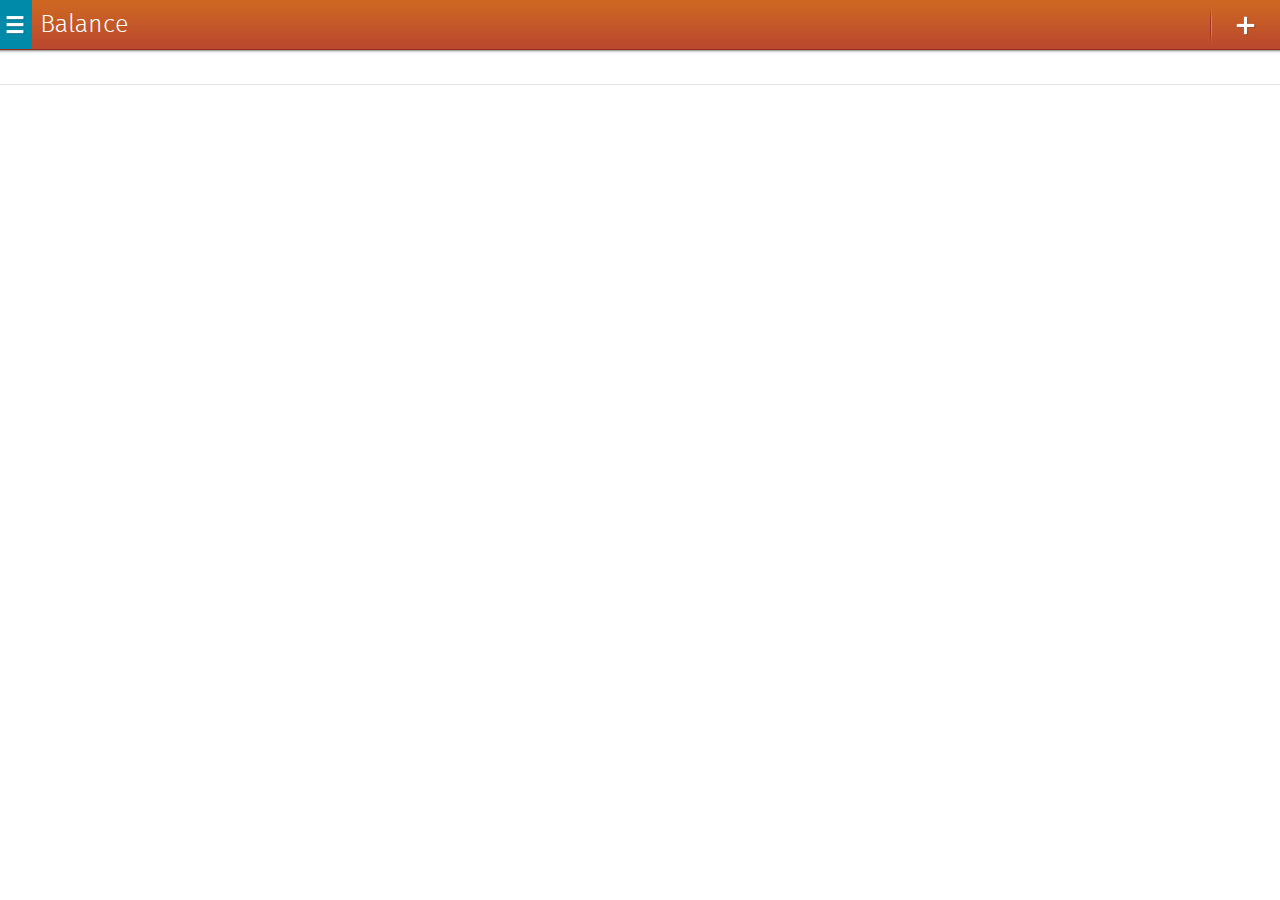
<file: index.html>
﻿<!doctype html>
<html manifest="fiinance.appcache">
<head>
    <meta charset="utf-8">
    <title>Fiinance</title>
    <link rel="stylesheet" href="style.css">
</head>
<body role="application" onload="load()">
    <section data-type="sidebar">
        <header>
            <h1>
                Fiinance</h1>
        </header>
        <nav>
            <ul>
                <li><a href="index.html">Balance</a></li>
                <li><a href="javascript:void(0)">Cuentas</a></li>
                <li><a href="javascript:void(0)">Etiquetas</a></li>
                <li><a href="ayuda.html">Ayuda</a></li>
            </ul>
        </nav>
    </section>
    <section id="drawer" role="region">
        <header>
            <a href="#"><span class="icon icon-menu">hide sidebar </span></a><a href="#drawer"><span class="icon icon-menu">show sidebar </span></a>
            <menu type="toolbar">
                <a href="add.html">
                    <span class="icon icon-add">Agregar </span>
                </a>
            </menu>
            <h1>
                Balance</h1>
        </header>
        <div role="main">
            <header>
                <h2>
                    <b id="balance"></b>&nbsp;<span id="month"></span>
                </h2>
            </header>
        </div>
    </section>
    <script type="text/javascript" src="app.js"></script>
</body>
</html>
</file>
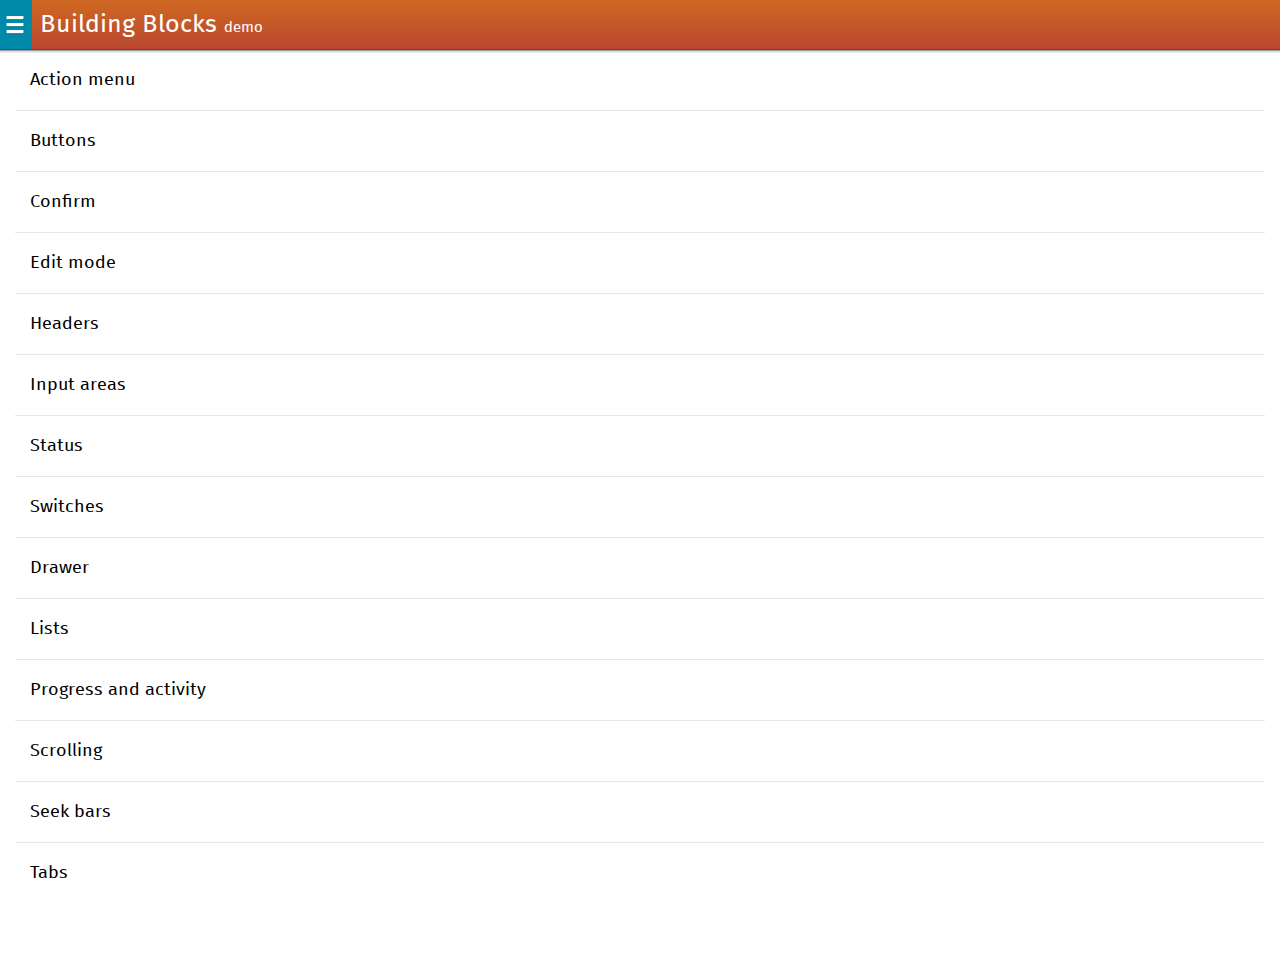
<file: styles/Building-Blocks-gh-pages/index.html>
<!DOCTYPE html>
<html>
<head>
  <meta charset="utf-8">
  <title>Building Blocks app</title>
  <script>
    // Trun it to false to always install 'normal' package
    var supportHIDPI = false;
    var isFFOS = ("mozApps" in navigator && navigator.userAgent.search("Mobile") != -1);

    if ( isFFOS ) {
      var manifestUrl = 'http://buildingfirefoxos.github.io/Building-Blocks/package/package.manifest';
      var req = navigator.mozApps.installPackage(manifestUrl);
      req.onsuccess = function() {
        console.log(this.result.origin);
      };
      req.onerror = function() {
        console.log(this.error.name);
      };

    } else {
      window.location.href = "app.html"
    }

  </script>
</head>
<body>
</body>
</html>
</file>
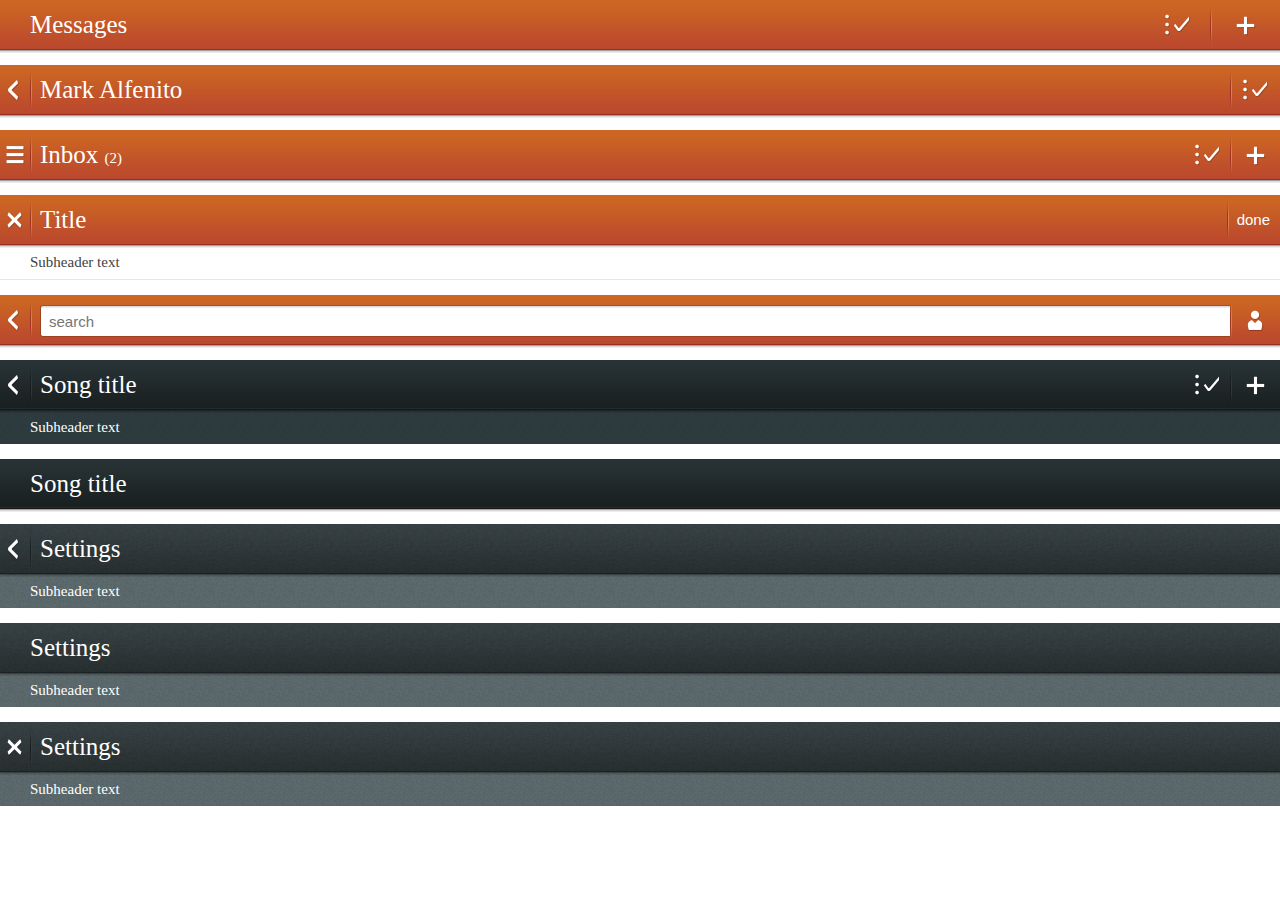
<file: styles/headers/index.html>
<!DOCTYPE html>
<html>
<head>
  <meta charset="utf-8">
  <title>Headers</title>
  <meta name="description" content="Providing top-level navigation and inputs for the active view">
  <!--
    - This <style> and <link> is only used for the example preview,
    - it isn't needed for the real use case.
    -->
  <link rel="stylesheet" href="../headers.css">
  <style type="text/css">
    html, body {
      margin: 0;
      padding: 0;
      font-size: 10px;
      background-color: #fff;
    }
    body {
      background: none;
    }
    section[role="region"] {
      margin-bottom: 1.5rem;
      position: relative;
    }
  </style>
</head>
<body role="application">
  <section role="region">
    <header>
      <menu type="toolbar">
        <a href="#"><span class="icon icon-edit">edit</span></a>
        <a href="#"><span class="icon icon-add">add</span></a>
      </menu>
      <h1>Messages</h1>
    </header>
  </section>

  <section role="region">
    <header>
      <a href="#"><span class="icon icon-back">back</span></a>
      <menu type="toolbar">
        <button><span class="icon icon-edit">edit</span></button>
      </menu>
      <h1>Mark Alfenito</h1>
    </header>
  </section>

  <section role="region">
    <header>
      <button><span class="icon icon-menu">menu</span></button>
      <menu type="toolbar">
        <button><span class="icon icon-edit">edit</span></button>
        <button><span class="icon icon-add">add</span></button>
      </menu>
      <h1>Inbox <em>(2)</em></h1>
    </header>
  </section>

  <section role="region">
    <header>
      <button><span class="icon icon-close">close</span></button>
      <menu type="toolbar">
        <button>done</button>
      </menu>
      <h1>Title</h1>
    </header>
    <header>
      <h2>Subheader text</h2>
    </header>
  </section>

  <section role="region">
    <header>
      <button><span class="icon icon-back">back</span></button>
      <menu type="toolbar">
        <button><span class="icon icon-user">user</span></button>
      </menu>
      <form action="#">
        <input type="text" placeholder="search" required="required">
        <button type="reset">Remove text</button>
      </form>
    </header>
  </section>

  <section role="region" class="skin-dark">
    <header>
      <a href="#"><span class="icon icon-back">back</span></a>
      <menu type="toolbar">
        <button><span class="icon icon-edit">edit</span></button>
        <button><span class="icon icon-add">add</span></button>
      </menu>
      <h1>Song title</h1>
    </header>
    <header>
      <h2>Subheader text</h2>
    </header>
  </section>

  <section role="region" class="skin-dark">
    <header>
      <h1>Song title</h1>
    </header>
  </section>

  <section role="region" class="skin-organic">
    <header>
      <a href="#"><span class="icon icon-back">back</span></a>
      <h1>Settings</h1>
    </header>
    <header>
      <h2>Subheader text</h2>
    </header>
  </section>

  <div class="skin-organic">
    <section role="region">
      <header>
        <h1>Settings</h1>
      </header>
      <header>
        <h2>Subheader text</h2>
      </header>
    </section>

    <section role="region">
      <header>
        <a href="#"><span class="icon icon-close">close</span></a>
        <h1>Settings</h1>
      </header>
      <header>
        <h2>Subheader text</h2>
      </header>
    </section>
  </div>

</body>
</html>
</file>
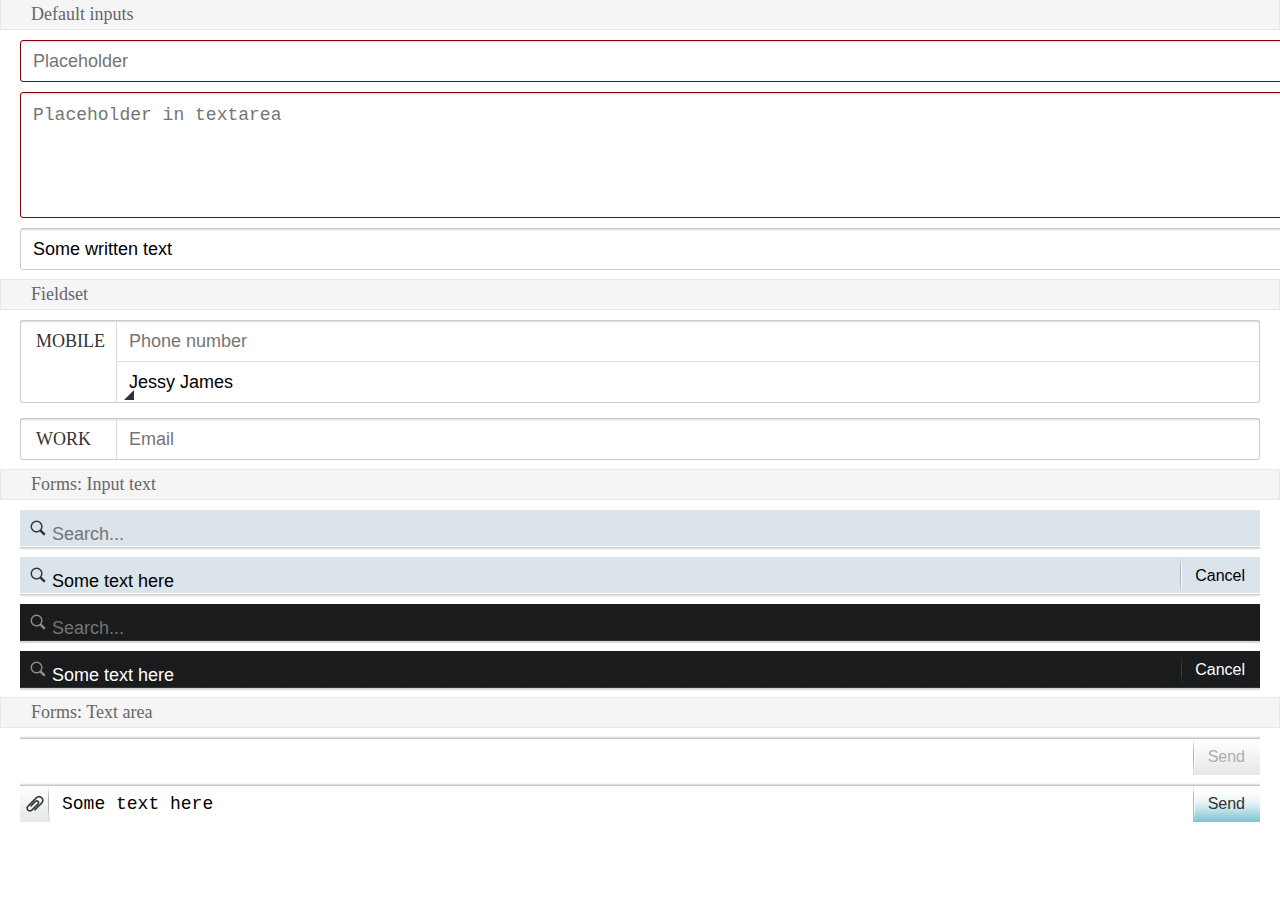
<file: styles/input_areas/index.html>
<!DOCTYPE html>
<html dir="ltr">
<head>
  <meta charset="utf-8">

  <title>Input areas</title>
  <link rel="stylesheet" href="../input_areas.css">

  <!--
    This <style> and <link> is only used for the example code, is no needed for the real case use
  -->
  <style>
    html, body {
      margin: 0;
      padding: 0;
      font-size: 10px;
      background-color: #fff;
    }
    body { background: none; }
    h2.bb-docs {
      padding: 0.4rem 3rem;
      margin: -0.1rem 0 0;
      border: solid 0.1rem #e8e8e8;
      color: #666;
      font-size: 1.8rem;
      font-weight: lighter;
      background-color: #f5f5f5;
    }
    form { margin: 1rem 2rem; }

    form[role="search"] button.icon-attachment:before {
      background-image: url([data-uri]);
    }
  </style>
</head>

<body role="application">

    <h2 class="bb-docs">Default inputs</h2>
    <form>
      <p>
        <input type="text" placeholder="Placeholder" required>
        <button type="reset">Clear</button>
      </p>

      <p>
        <textarea placeholder="Placeholder in textarea" required></textarea>
      </p>

      <p>
        <input type="text" placeholder="Placeholder" value="Some written text" required>
        <button type="reset">Clear</button>
      </p>
    </form>

    <h2 class="bb-docs">Fieldset</h2>
     <form>
      <fieldset>
        <legend class="action">Mobile</legend>
        <section>
          <p>
            <input type="tel" placeholder="Phone number" required>
            <button type="reset">Clear</button>
          </p>
          <p>
            <input type="text" placeholder="Name" value="Jessy James" required>
            <button type="reset">Clear</button>
          </p>
        </section>
      </fieldset>

      <fieldset>
        <legend>Work</legend>
        <section>
          <p>
            <input type="tel" placeholder="Email" required>
            <button type="reset">Clear</button>
          </p>
        </section>
      </fieldset>
     </form>

    <h2 class="bb-docs">Forms: Input text</h2>

    <form role="search">
      <p>
        <input type="text" placeholder="Search..." required>
        <button type="reset">Clear</button>
      </p>
    </form>

    <form role="search">
      <button type="submit">Cancel</button>
      <p>
        <input type="text" placeholder="Search..." required value="Some text here">
        <button type="reset">Clear</button>
      </p>
    </form>

    <form role="search" class="skin-dark">
      <p>
        <input type="text" placeholder="Search..." required>
        <button type="reset">Clear</button>
      </p>
    </form>

    <form role="search" class="skin-dark">
      <button type="submit">Cancel</button>
      <p>
        <input type="text" placeholder="Search..." required value="Some text here">
        <button type="reset">Clear</button>
      </p>
    </form>

    <h2 class="bb-docs">Forms: Text area</h2>

    <form role="search" class="bottom">
      <!-- this button should be enabled after start typing in the input field-->
      <button type="submit" disabled>Send</button>
      <p>
        <textarea required></textarea>
      </p>
    </form>

    <form role="search" class="bottom">
      <button class="icon icon-attachment">Attachment</button>
      <button type="submit">Send</button>
      <p>
        <textarea required>Some text here</textarea>
      </p>
    </form>

</body>
</html>
</file>
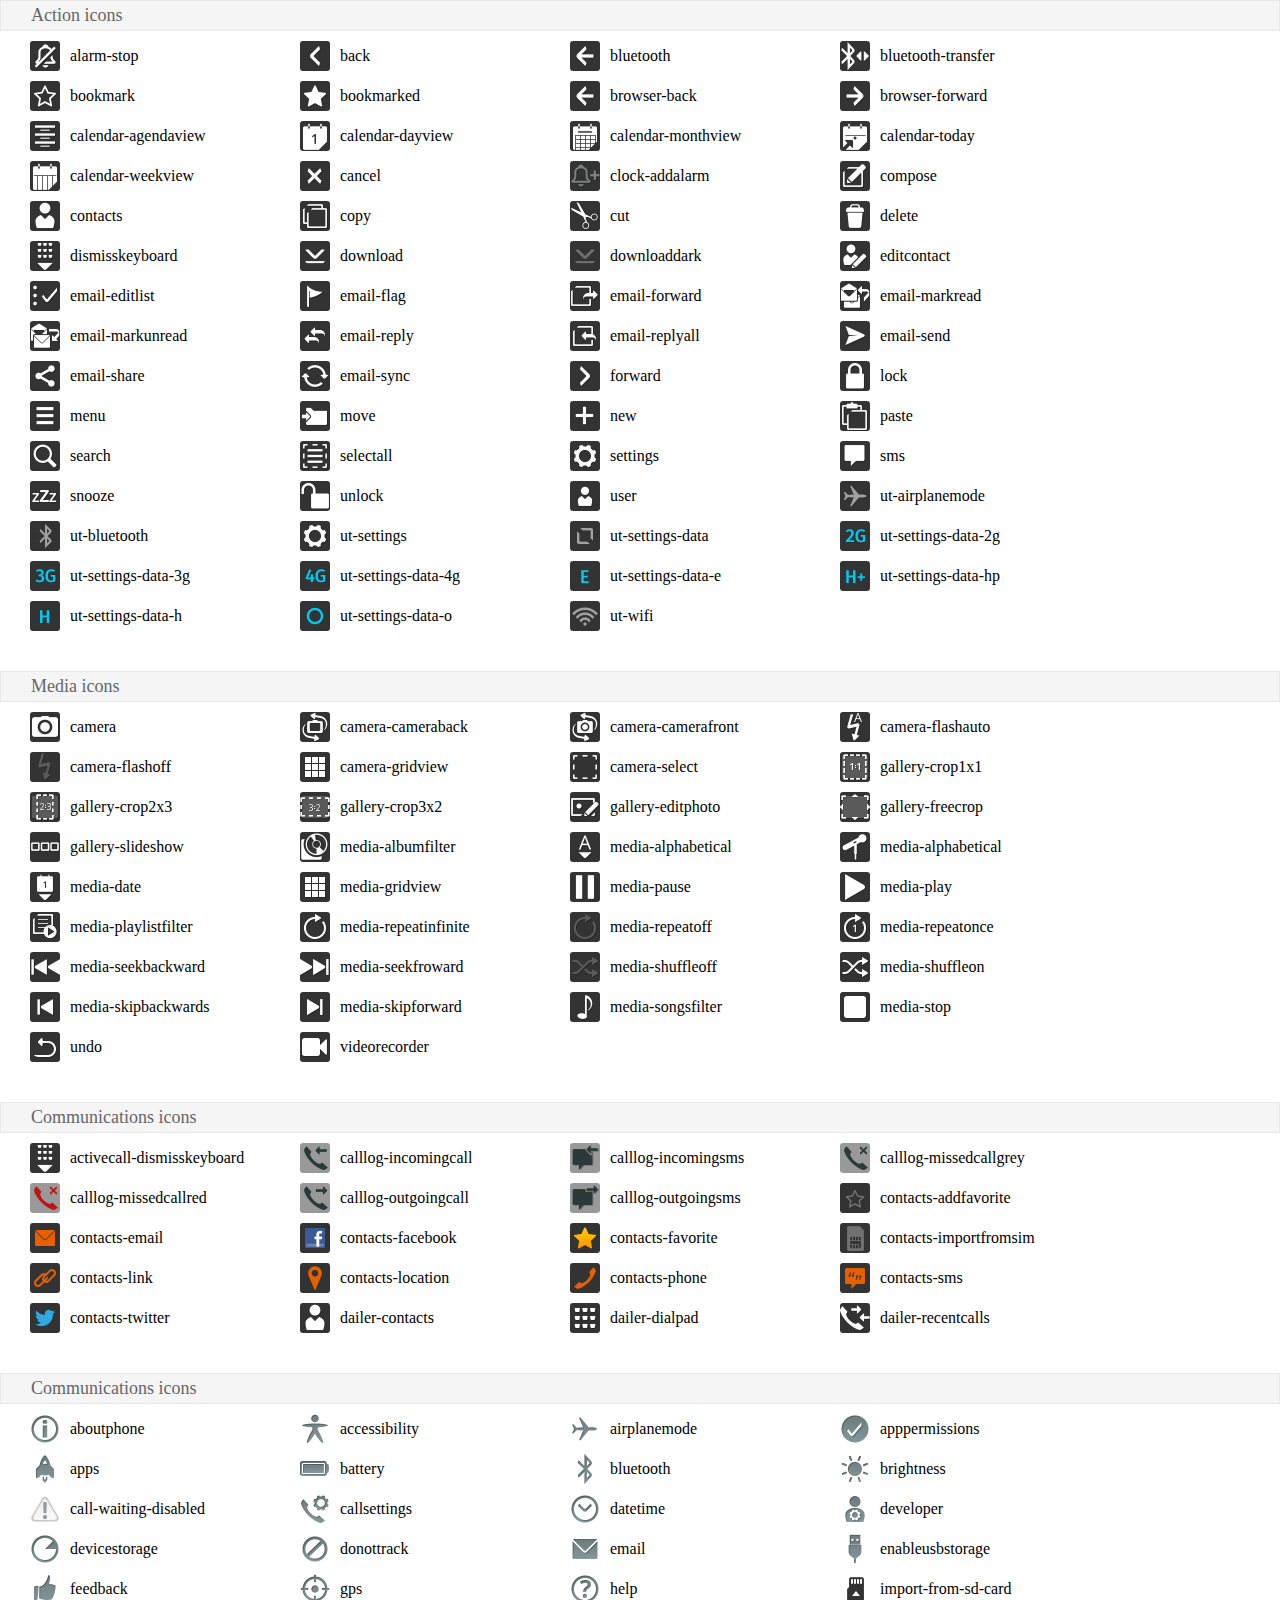
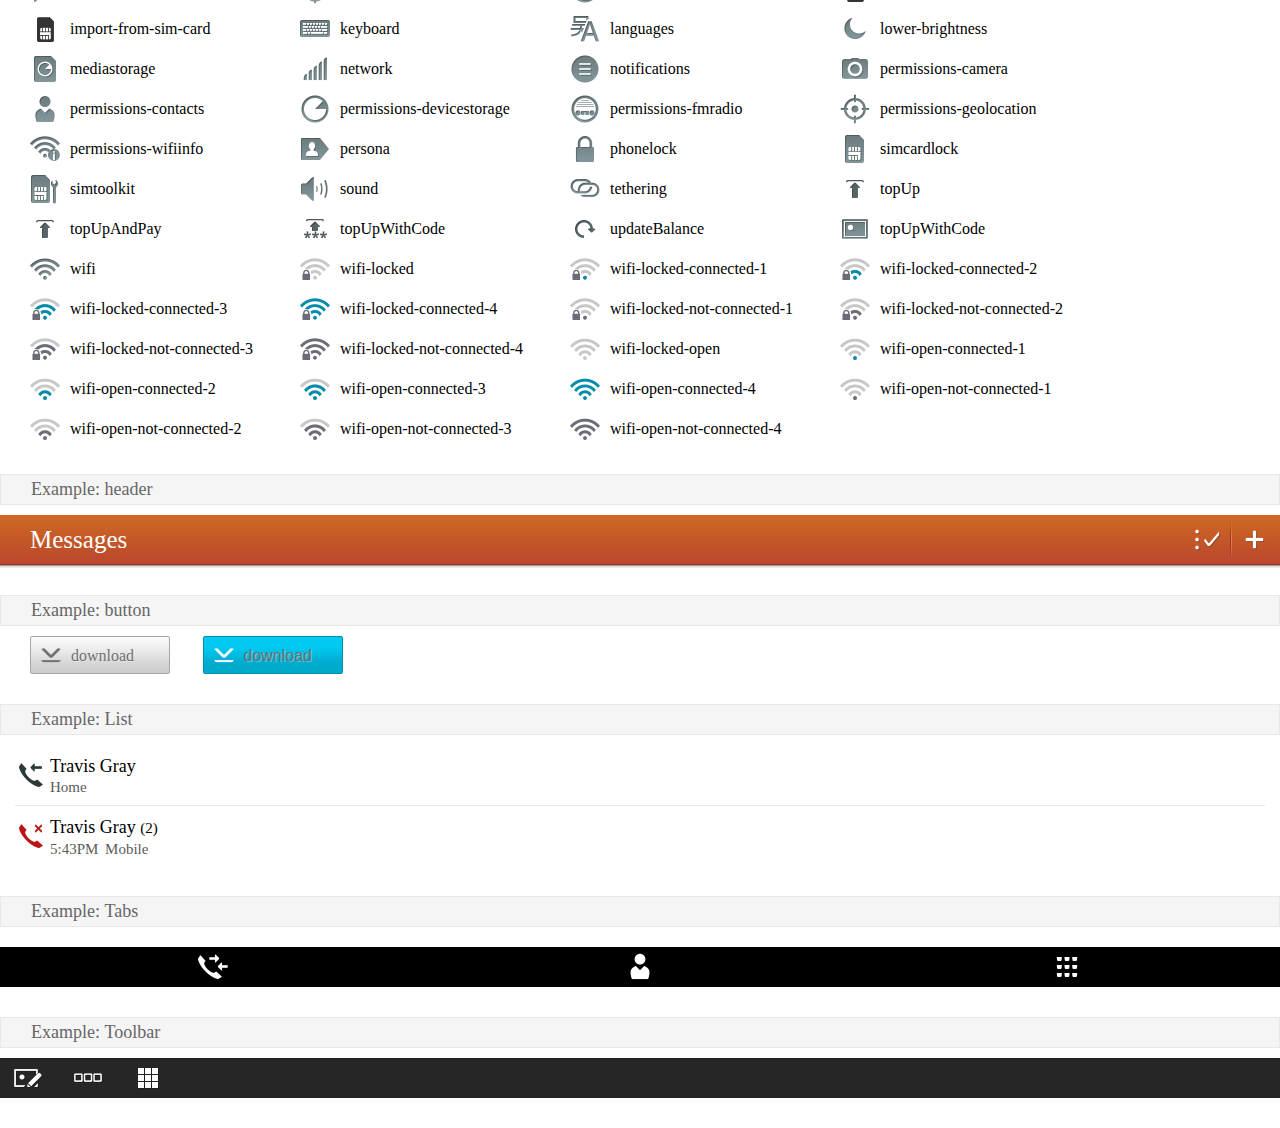
<file: styles/Building-Blocks-gh-pages/icons/index.html>
<!DOCTYPE html>
<html>
<head>
  <meta charset="utf-8">
  <title>icons</title>

  <link rel="stylesheet" type="text/css" href="../style/buttons.css">
  <link rel="stylesheet" type="text/css" href="../style/headers.css">
  <link rel="stylesheet" type="text/css" href="../style_unstable/lists.css">
  <link rel="stylesheet" type="text/css" href="../style_unstable/tabs.css">
  <link rel="stylesheet" type="text/css" href="../style_unstable/toolbars.css">

  <link rel="stylesheet" type="text/css" href="../cross_browser.css">

  <link rel="stylesheet" type="text/css" href="styles/action_icons.css">
  <link rel="stylesheet" type="text/css" href="styles/media_icons.css">
  <link rel="stylesheet" type="text/css" href="styles/comms_icons.css">
  <link rel="stylesheet" type="text/css" href="styles/settings_icons.css">

  <style>
    /* Styles to make this demo work, don't need to use them in your apps */
    html, body {
      margin: 0;
      padding: 0;
      font-size: 10px;
      background-color: #fff;
    }
    h2 {
      font-size: 1.8rem;
      font-weight: lighter;
      color: #666;
      margin: -1px 0 0;
      background-color: #f5f5f5;
      padding: 0.4rem 0.4rem 0.4rem 3rem;
      border: solid 1px #e8e8e8;
      margin: 30px 0 10px 0;
    }
    h2:first-child {
      margin-top: 0;
    }
    section.icons {
      margin-bottom: 20px;
      display: block;
      overflow: hidden;
    }
    section.icons ul {
      list-style: none;
      margin: 0;
      padding: 0 30px;
      display: block;
      overflow: hidden;
    }
    section.icons li.action-icon,
    section.icons li.comms-icon,
    section.icons li.settings-icon,
    section.icons li.media-icon {
      line-height: 30px;
      font-size: 16px;
      margin-bottom: 10px;
      position: relative;
      float: left;
      width: 270px;
    }
    section.icons li.action-icon:after,
    section.icons li.comms-icon:after,
    section.icons li.settings-icon:after,
    section.icons li.media-icon:after {
        background: rgba(0,0,0, 0.8);
        content: "";
        width: 30px;
        height: 30px;
        position: absolute;
        left: 0;
        border-radius: 3px;
        -moz-border-radius: 3px;
        -webkit-border-radius: 3px;
    }
    section.icons li.settings-icon:after {
        background: #fff;
    }
    section.icons li.comms-icon.dark:after {
        background: rgba(0,0,0, 0.4);
    }
    section.icons li.action-icon:before,
    section.icons li.comms-icon:before,
    section.icons li.settings-icon:before,
    section.icons li.media-icon:before {
        z-index: 1;
    }
    section.icons li.action-icon span,
    section.icons li.comms-icon span,
    section.icons li.settings-icon span,
    section.icons li.media-icon span {
        padding-left: 40px;
    }

    section.examples .action-icon {
      margin: 0 0 0 30px;
      width: 14rem;
    }
    section.examples [role="toolbar"] {
      display: block;
      overflow: hidden;
      position: relative;
      margin: 0 0 30px 0;
    }
    section.examples [role="tablist"] {
      height: 5rem;
      display: block;
      overflow: hidden;
      position: relative;
      margin: 0 0 30px 0;
    }
  </style>
</head>
<body>

  <section class="icons">
    <h2>Action icons</h2>
    <ul>
      <li class="action-icon alarm-stop"><span>alarm-stop</span></li>
      <li class="action-icon back"><span>back</span></li>
      <li class="action-icon bluetooth"><span>bluetooth</span></li>
      <li class="action-icon bluetooth-transfer"><span>bluetooth-transfer</span></li>
      <li class="action-icon bookmark"><span>bookmark</span></li>
      <li class="action-icon bookmarked"><span>bookmarked</span></li>
      <li class="action-icon browser-back"><span>browser-back</span></li>
      <li class="action-icon browser-forward"><span>browser-forward</span></li>
      <li class="action-icon calendar-agendaview"><span>calendar-agendaview</span></li>
      <li class="action-icon calendar-dayview"><span>calendar-dayview</span></li>
      <li class="action-icon calendar-monthview"><span>calendar-monthview</span></li>
      <li class="action-icon calendar-today"><span>calendar-today</span></li>
      <li class="action-icon calendar-weekview"><span>calendar-weekview</span></li>
      <li class="action-icon cancel"><span>cancel</span></li>
      <li class="action-icon clock-addalarm"><span>clock-addalarm</span></li>
      <li class="action-icon compose"><span>compose</span></li>
      <li class="action-icon contacts"><span>contacts</span></li>
      <li class="action-icon copy"><span>copy</span></li>
      <li class="action-icon cut"><span>cut</span></li>
      <li class="action-icon delete"><span>delete</span></li>
      <li class="action-icon dismisskeyboard"><span>dismisskeyboard</span></li>
      <li class="action-icon download"><span>download</span></li>
      <li class="action-icon downloaddark"><span>downloaddark</span></li>
      <li class="action-icon editcontact"><span>editcontact</span></li>
      <li class="action-icon email-editlist"><span>email-editlist</span></li>
      <li class="action-icon email-flag"><span>email-flag</span></li>
      <li class="action-icon email-forward"><span>email-forward</span></li>
      <li class="action-icon email-markread"><span>email-markread</span></li>
      <li class="action-icon email-markunread"><span>email-markunread</span></li>
      <li class="action-icon email-reply"><span>email-reply</span></li>
      <li class="action-icon email-replyall"><span>email-replyall</span></li>
      <li class="action-icon email-send"><span>email-send</span></li>
      <li class="action-icon email-share"><span>email-share</span></li>
      <li class="action-icon email-sync"><span>email-sync</span></li>
      <li class="action-icon forward"><span>forward</span></li>
      <li class="action-icon lock"><span>lock</span></li>
      <li class="action-icon menu"><span>menu</span></li>
      <li class="action-icon move"><span>move</span></li>
      <li class="action-icon new"><span>new</span></li>
      <li class="action-icon paste"><span>paste</span></li>
      <li class="action-icon search"><span>search</span></li>
      <li class="action-icon selectall"><span>selectall</span></li>
      <li class="action-icon settings"><span>settings</span></li>
      <li class="action-icon sms"><span>sms</span></li>
      <li class="action-icon snooze"><span>snooze</span></li>
      <li class="action-icon unlock"><span>unlock</span></li>
      <li class="action-icon user"><span>user</span></li>
      <li class="action-icon ut-airplanemode"><span>ut-airplanemode</span></li>
      <li class="action-icon ut-bluetooth"><span>ut-bluetooth</span></li>
      <li class="action-icon ut-settings"><span>ut-settings</span></li>
      <li class="action-icon ut-settings-data"><span>ut-settings-data</span></li>
      <li class="action-icon ut-settings-data-2g"><span>ut-settings-data-2g</span></li>
      <li class="action-icon ut-settings-data-3g"><span>ut-settings-data-3g</span></li>
      <li class="action-icon ut-settings-data-4g"><span>ut-settings-data-4g</span></li>
      <li class="action-icon ut-settings-data-e"><span>ut-settings-data-e</span></li>
      <li class="action-icon ut-settings-data-hp"><span>ut-settings-data-hp</span></li>
      <li class="action-icon ut-settings-data-h"><span>ut-settings-data-h</span></li>
      <li class="action-icon ut-settings-data-o"><span>ut-settings-data-o</span></li>
      <li class="action-icon ut-wifi"><span>ut-wifi</span></li>
    </ul>

    <h2>Media icons</h2>
    <ul class="icons-view">
      <li class="media-icon camera"><span>camera</span></li>
      <li class="media-icon camera-cameraback"><span>camera-cameraback</span></li>
      <li class="media-icon camera-camerafront"><span>camera-camerafront</span></li>
      <li class="media-icon camera-flashauto"><span>camera-flashauto</span></li>
      <li class="media-icon camera-flashoff"><span>camera-flashoff</span></li>
      <li class="media-icon camera-gridview"><span>camera-gridview</span></li>
      <li class="media-icon camera-select"><span>camera-select</span></li>
      <li class="media-icon gallery-crop1x1"><span>gallery-crop1x1</span></li>
      <li class="media-icon gallery-crop2x3"><span>gallery-crop2x3</span></li>
      <li class="media-icon gallery-crop3x2"><span>gallery-crop3x2</span></li>
      <li class="media-icon gallery-editphoto"><span>gallery-editphoto</span></li>
      <li class="media-icon gallery-freecrop"><span>gallery-freecrop</span></li>
      <li class="media-icon gallery-slideshow"><span>gallery-slideshow</span></li>
      <li class="media-icon media-albumfilter"><span>media-albumfilter</span></li>
      <li class="media-icon media-alphabetical"><span>media-alphabetical</span></li>
      <li class="media-icon media-artistfilter"><span>media-alphabetical</span></li>
      <li class="media-icon media-date"><span>media-date</span></li>
      <li class="media-icon media-gridview"><span>media-gridview</span></li>
      <li class="media-icon media-pause"><span>media-pause</span></li>
      <li class="media-icon media-play"><span>media-play</span></li>
      <li class="media-icon media-playlistfilter"><span>media-playlistfilter</span></li>
      <li class="media-icon media-repeatinfinite"><span>media-repeatinfinite</span></li>
      <li class="media-icon media-repeatoff"><span>media-repeatoff</span></li>
      <li class="media-icon media-repeatonce"><span>media-repeatonce</span></li>
      <li class="media-icon media-seekbackward"><span>media-seekbackward</span></li>
      <li class="media-icon media-seekfroward"><span>media-seekfroward</span></li>
      <li class="media-icon media-shuffleoff"><span>media-shuffleoff</span></li>
      <li class="media-icon media-shuffleon"><span>media-shuffleon</span></li>
      <li class="media-icon media-skipbackwards"><span>media-skipbackwards</span></li>
      <li class="media-icon media-skipforward"><span>media-skipforward</span></li>
      <li class="media-icon media-songsfilter"><span>media-songsfilter</span></li>
      <li class="media-icon media-stop"><span>media-stop</span></li>
      <li class="media-icon undo"><span>undo</span></li>
      <li class="media-icon videorecorder"><span>videorecorder</span></li>
    </ul>

    <h2>Communications icons</h2>
    <ul class="icons-view">
      <li class="comms-icon activecall-dismisskeyboard"><span>activecall-dismisskeyboard</span></li>
      <li class="comms-icon dark calllog-incomingcall"><span>calllog-incomingcall</span></li>
      <li class="comms-icon dark calllog-incomingsms"><span>calllog-incomingsms</span></li>
      <li class="comms-icon dark calllog-missedcallgrey"><span>calllog-missedcallgrey</span></li>
      <li class="comms-icon dark calllog-missedcallred"><span>calllog-missedcallred</span></li>
      <li class="comms-icon dark calllog-outgoingcall"><span>calllog-outgoingcall</span></li>
      <li class="comms-icon dark calllog-outgoingsms"><span>calllog-outgoingsms</span></li>
      <li class="comms-icon contacts-addfavorite"><span>contacts-addfavorite</span></li>
      <li class="comms-icon contacts-email"><span>contacts-email</span></li>
      <li class="comms-icon contacts-facebook"><span>contacts-facebook</span></li>
      <li class="comms-icon contacts-favorite"><span>contacts-favorite</span></li>
      <li class="comms-icon contacts-importfromsim"><span>contacts-importfromsim</span></li>
      <li class="comms-icon contacts-link"><span>contacts-link</span></li>
      <li class="comms-icon contacts-location"><span>contacts-location</span></li>
      <li class="comms-icon contacts-phone"><span>contacts-phone</span></li>
      <li class="comms-icon contacts-sms"><span>contacts-sms</span></li>
      <li class="comms-icon contacts-twitter"><span>contacts-twitter</span></li>
      <li class="comms-icon dailer-contacts"><span>dailer-contacts</span></li>
      <li class="comms-icon dailer-dialpad"><span>dailer-dialpad</span></li>
      <li class="comms-icon dailer-recentcalls"><span>dailer-recentcalls</span></li>
    </ul>

    <h2>Communications icons</h2>
    <ul class="icons-view">
      <li class="settings-icon aboutphone"><span>aboutphone</span></li>
      <li class="settings-icon accessibility"><span>accessibility</span></li>
      <li class="settings-icon airplanemode"><span>airplanemode</span></li>
      <li class="settings-icon apppermissions"><span>apppermissions</span></li>
      <li class="settings-icon apps"><span>apps</span></li>
      <li class="settings-icon battery"><span>battery</span></li>
      <li class="settings-icon bluetooth"><span>bluetooth</span></li>
      <li class="settings-icon brightness"><span>brightness</span></li>
      <li class="settings-icon call-waiting-disabled"><span>call-waiting-disabled</span></li>
      <li class="settings-icon callsettings"><span>callsettings</span></li>
      <li class="settings-icon datetime"><span>datetime</span></li>
      <li class="settings-icon developer"><span>developer</span></li>
      <li class="settings-icon devicestorage"><span>devicestorage</span></li>
      <li class="settings-icon donottrack"><span>donottrack</span></li>
      <li class="settings-icon email"><span>email</span></li>
      <li class="settings-icon enableusbstorage"><span>enableusbstorage</span></li>
      <li class="settings-icon feedback"><span>feedback</span></li>
      <li class="settings-icon gps"><span>gps</span></li>
      <li class="settings-icon help"><span>help</span></li>
      <li class="settings-icon import-from-sd-card"><span>import-from-sd-card</span></li>
      <li class="settings-icon import-from-sim-card"><span>import-from-sim-card</span></li>
      <li class="settings-icon keyboard"><span>keyboard</span></li>
      <li class="settings-icon languages"><span>languages</span></li>
      <li class="settings-icon lower-brightness"><span>lower-brightness</span></li>
      <li class="settings-icon mediastorage"><span>mediastorage</span></li>
      <li class="settings-icon network"><span>network</span></li>
      <li class="settings-icon notifications"><span>notifications</span></li>
      <li class="settings-icon permissions-camera"><span>permissions-camera</span></li>
      <li class="settings-icon permissions-contacts"><span>permissions-contacts</span></li>
      <li class="settings-icon permissions-devicestorage"><span>permissions-devicestorage</span></li>
      <li class="settings-icon permissions-fmradio"><span>permissions-fmradio</span></li>
      <li class="settings-icon permissions-geolocation"><span>permissions-geolocation</span></li>
      <li class="settings-icon permissions-wifiinfo"><span>permissions-wifiinfo</span></li>
      <li class="settings-icon persona"><span>persona</span></li>
      <li class="settings-icon phonelock"><span>phonelock</span></li>
      <li class="settings-icon simcardlock"><span>simcardlock</span></li>
      <li class="settings-icon simtoolkit"><span>simtoolkit</span></li>
      <li class="settings-icon sound"><span>sound</span></li>
      <li class="settings-icon tethering"><span>tethering</span></li>
      <li class="settings-icon topUp"><span>topUp</span></li>
      <li class="settings-icon topUpAndPay"><span>topUpAndPay</span></li>
      <li class="settings-icon topUpWithCode"><span>topUpWithCode</span></li>
      <li class="settings-icon updateBalance"><span>updateBalance</span></li>
      <li class="settings-icon wallpaper"><span>topUpWithCode</span></li>
      <li class="settings-icon wifi"><span>wifi</span></li>
      <li class="settings-icon wifi-locked"><span>wifi-locked</span></li>
      <li class="settings-icon wifi-locked-connected-1"><span>wifi-locked-connected-1</span></li>
      <li class="settings-icon wifi-locked-connected-2"><span>wifi-locked-connected-2</span></li>
      <li class="settings-icon wifi-locked-connected-3"><span>wifi-locked-connected-3</span></li>
      <li class="settings-icon wifi-locked-connected-4"><span>wifi-locked-connected-4</span></li>
      <li class="settings-icon wifi-locked-not-connected-1"><span>wifi-locked-not-connected-1</span></li>
      <li class="settings-icon wifi-locked-not-connected-2"><span>wifi-locked-not-connected-2</span></li>
      <li class="settings-icon wifi-locked-not-connected-3"><span>wifi-locked-not-connected-3</span></li>
      <li class="settings-icon wifi-locked-not-connected-4"><span>wifi-locked-not-connected-4</span></li>
      <li class="settings-icon wifi-open"><span>wifi-locked-open</span></li>
      <li class="settings-icon wifi-open-connected-1"><span>wifi-open-connected-1</span></li>
      <li class="settings-icon wifi-open-connected-2"><span>wifi-open-connected-2</span></li>
      <li class="settings-icon wifi-open-connected-3"><span>wifi-open-connected-3</span></li>
      <li class="settings-icon wifi-open-connected-4"><span>wifi-open-connected-4</span></li>
      <li class="settings-icon wifi-open-not-connected-1"><span>wifi-open-not-connected-1</span></li>
      <li class="settings-icon wifi-open-not-connected-2"><span>wifi-open-not-connected-2</span></li>
      <li class="settings-icon wifi-open-not-connected-3"><span>wifi-open-not-connected-3</span></li>
      <li class="settings-icon wifi-open-not-connected-4"><span>wifi-open-not-connected-4</span></li>
    </ul>
  </section>

  <section class="examples">
    <h2>Example: <strong>header</strong></h2>

    <section role="region">
      <header>
        <menu type="toolbar">
          <a href="#"><span class="icon action-icon email-editlist">edit</span></a>
          <a href="#"><span class="icon action-icon new">add</span></a>
        </menu>
        <h1>Messages</h1>
      </header>
    </section>
    
    <h2>Example: <strong>button</strong></h2>
    <div>
      <a class="action-icon downloaddark"role="button" href="#">download</a>
      <button class="action-icon download recommend">download</button>
    </div>
    
    <h2>Example: <strong>List</strong></h2>
    <section data-type="list">
      <ul>
        <li>
          <aside class="icon comms-icon calllog-incomingcall">
            asidecall
          </aside>
          <a href="#">
            <p>Travis Gray</p>
            <p>Home</p>
          </a>
        </li>
        <li>
          <aside class="icon comms-icon calllog-missedcallred">
            asidecall
          </aside>
          <p>Travis Gray <em>(2)</em></p>
          <p>
            <time datetime="17:43">5:43PM</time>
            Mobile
          </p>
        </li>
      </ul>
    </section>
    
    <h2>Example: <strong>Tabs</strong></h2>
    <ul role="tablist" data-items="3" class="bottom">
      <li id="panel1" role="tab">
        <a href="#panel1" class="icon comms-icon dailer-recentcalls">comms</a>
        <div role="tabpanel"></div>
      </li>
      <li id="panel2" role="tab">
        <a href="#panel2" class="icon comms-icon dailer-contacts">contacts</a>
        <div role="tabpanel"></div>
      </li>
      <li id="panel3" role="tab">
        <a class="icon comms-icon dailer-dialpad">dialer</a>
        <div role="tabpanel"></div>
      </li>
    </ul>

    <h2>Example: <strong>Toolbar</strong></h2>
    <div role="toolbar">
      <ul>
        <li><button class="media-icon gallery-editphoto">Edit</button></li>
        <li><button class="media-icon gallery-slideshow">Slideshow</button></li>
        <li><button class="media-icon media-gridview">Grid</button></li>
      </ul>
      <ul></ul>
    </div>
  </section>
</body>
</html>
</file>
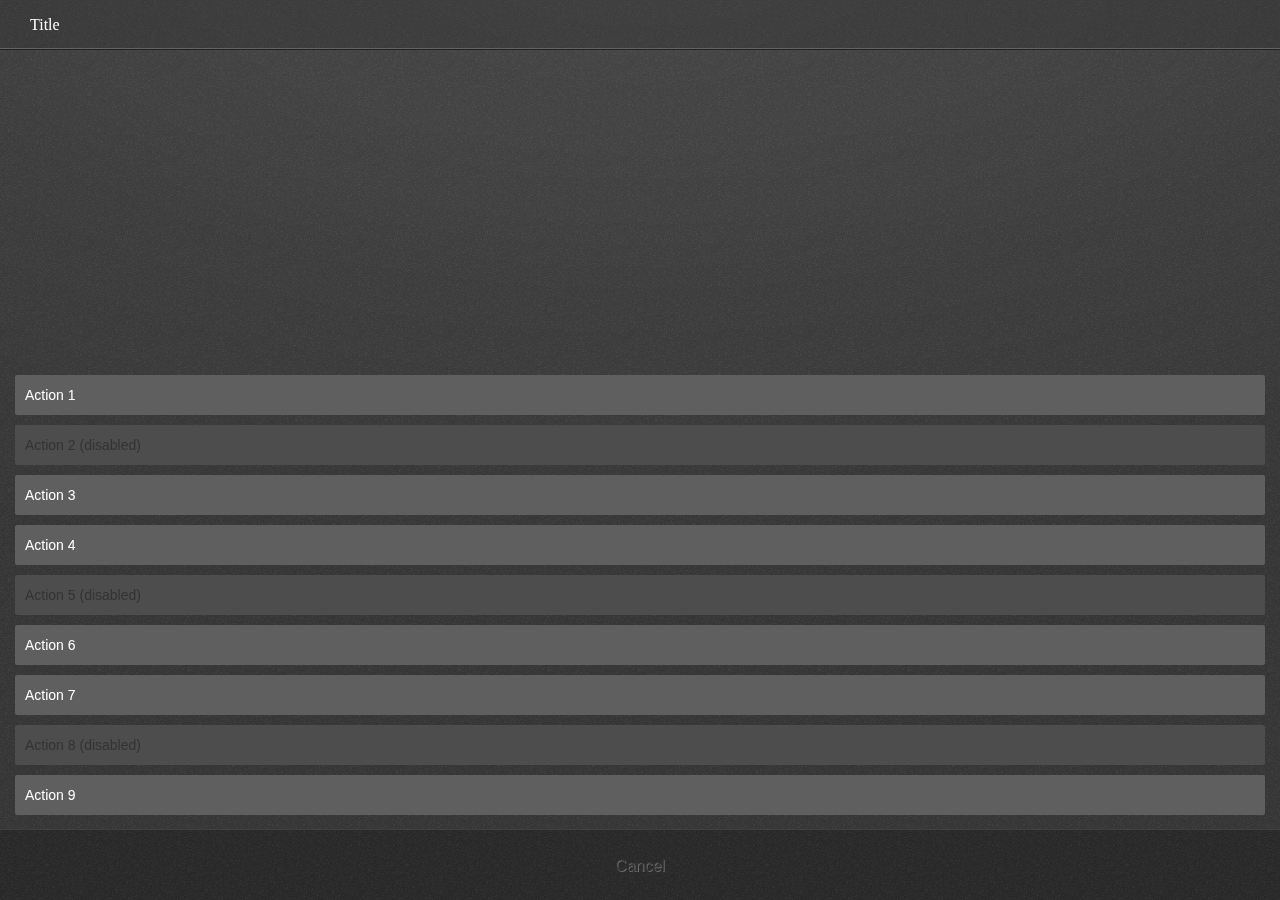
<file: styles/Building-Blocks-gh-pages/style/action_menu/index.html>
<!DOCTYPE html>
<html>
<head>
  <meta charset="utf-8">
  <title>Action menu</title>
  <meta name="description" content="Presenting a list of actions related to the App content">

  <link rel="stylesheet" href="../action_menu.css">
  <!--
    - This <style> element is only used for the example code;
    - it is not required for the real use case.
    -->
  <style type="text/css">
    html, body {
      margin: 0;
      padding: 0;
      font-size: 10px;
      background-color: #fff;
    }
    body {
      background: none;
    }
  </style>
</head>
<body role="application">

  <form role="dialog" data-type="action" onsubmit="return false;">
    <header>Title</header> <!-- this header is optional -->
    <menu type="toolbar">
      <button>Action 1</button>
      <button disabled> Action 2 (disabled) </button>
      <button> Action 3 </button>
      <button> Action 4 </button>
      <button disabled> Action 5 (disabled) </button>
      <button> Action 6 </button>
      <button> Action 7 </button>
      <button disabled> Action 8 (disabled) </button>
      <button> Action 9 </button>
      <button> Cancel </button>
    </menu>
  </form>

</body>
</html>
</file>
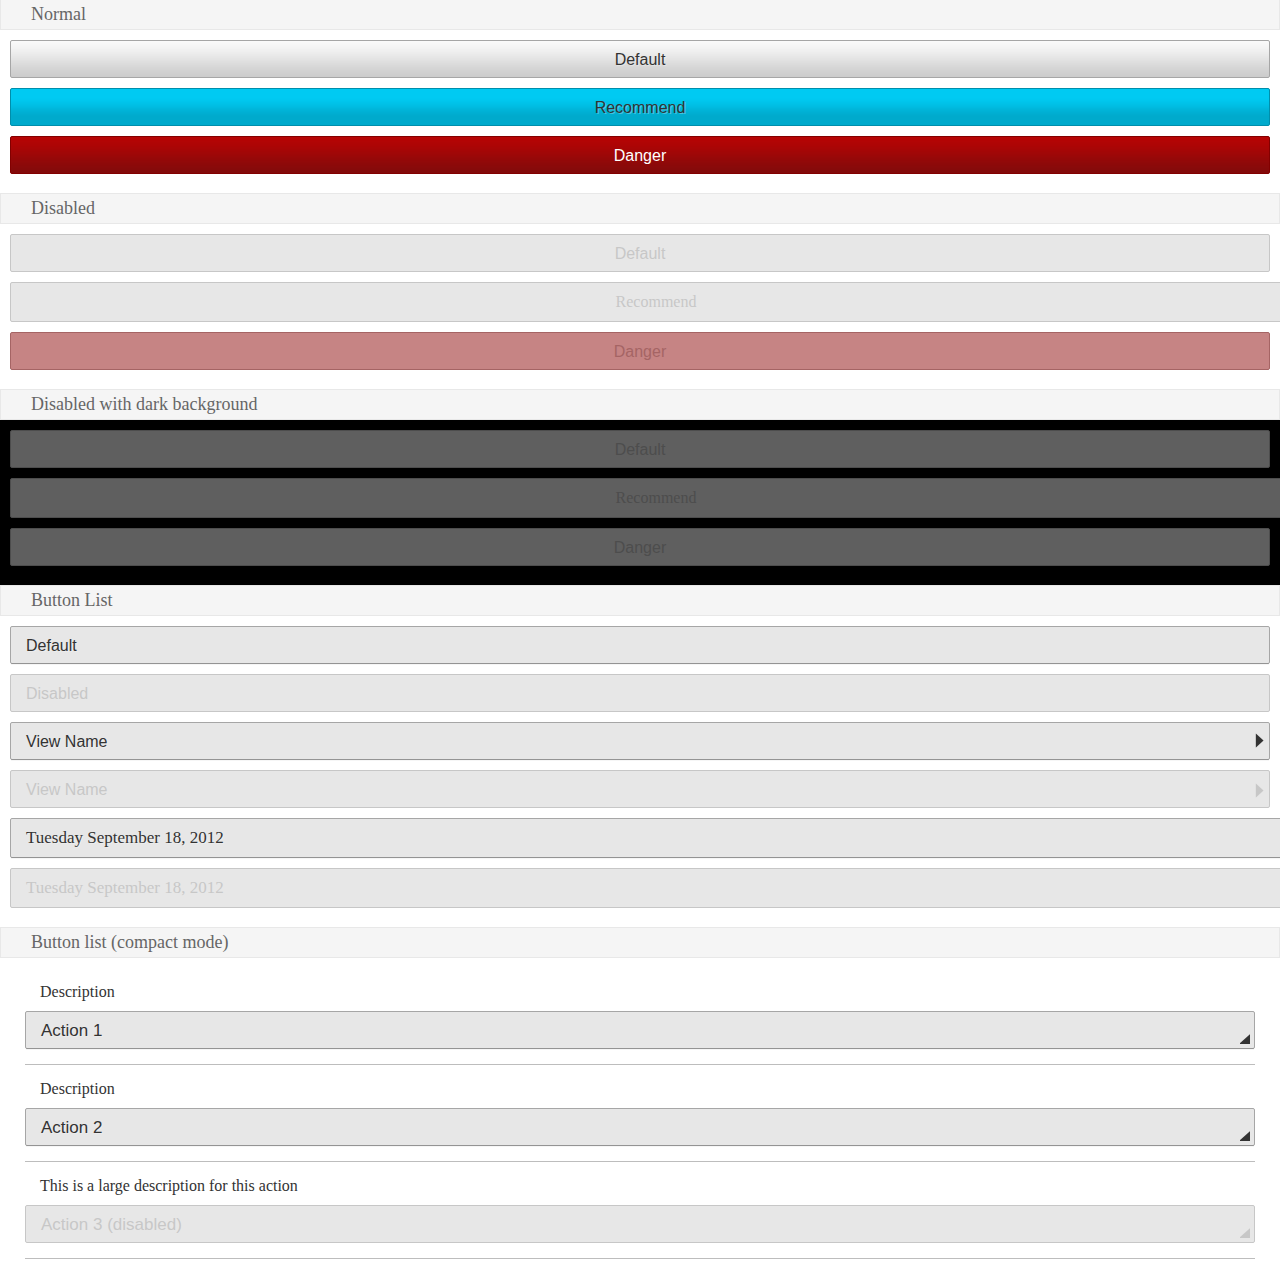
<file: styles/Building-Blocks-gh-pages/style/buttons/index.html>
<!DOCTYPE html>
<html>
<head>
  <meta charset="utf-8">

  <title>Buttons</title>
  <meta name="description" content="You can use button tag or also anchor tag with role button">

  <link rel="stylesheet" href="../buttons.css">

  <!--
    - This <style> and <link> is only used for the example preview,
    - it isn't needed for the real use case.
    -->
  <style>
    html, body {
      margin: 0;
      padding: 0;
      font-size: 10px;
      background-color: #fff;
    }

    h2.bb-docs {
      font-size: 1.8rem;
      font-weight: lighter;
      color: #666;
      margin: -0.1rem 0 0;
      background-color: #f5f5f5;
      padding: 0.4rem 0.4rem 0.4rem 3rem;
      border: solid 0.1rem #e8e8e8;
    }

    div.bb-docs {
      padding: 1rem;
    }

    div.bb-docs.dark {
      background: #000;
    }

    ul {
      padding: 0;
      margin: 0;
      list-style: none;
    }

    body[role="application"] > [role="region"] {
      height: 100%;
      position: relative;
    }
  </style>
</head>
<body role="application">
  <h2 class="bb-docs">Normal</h2>
  <div class="bb-docs">
    <button>Default</button>
    <button class="recommend">Recommend</button>
    <button class="danger">Danger</button>
   </div>

  <h2 class="bb-docs">Disabled</h2>
  <div class="bb-docs">
    <button disabled>Default</button>
    <a href="#" role="button" aria-disabled="true" class="recommend">Recommend</a>
    <button disabled class="danger">Danger</button>
  </div>

  <h2 class="bb-docs">Disabled with dark background</h2>
  <div class="bb-docs dark">
    <button disabled>Default</button>
    <a href="#" role="button" aria-disabled="true" class="recommend">Recommend</a>
    <button disabled class="danger">Danger</button>
  </div>

  <h2 class="bb-docs">Button List </h2>
  <div class="bb-docs">
    <ul>
      <li>
        <button>Default</button>
      </li>
      <li>
        <button disabled="disabled">Disabled</button>
      </li>
      <li>
        <button class="icon icon-view">
          View Name
        </button>
      </li>
      <li>
        <button disabled="disabled" class="icon icon-view">
          View Name
        </button>
      </li>
      <li>
        <a role="button" class="icon icon-dialog">
          Tuesday September 18, 2012
        </a>
      </li>
      <li>
        <a role="button" aria-disabled="true" class="icon icon-dialog">
          Tuesday September 18, 2012
        </a>
      </li>
    </ul>
  </div>

  <h2 class="bb-docs">Button list (compact mode)</h2>
  <div class="bb-docs">
    <ul class="compact">
      <li>
        <label>Description</label>
        <button class="icon icon-dialog">Action 1</button>
      </li>
      <li>
        <label>Description</label>
        <button class="icon icon-dialog">Action 2</button>
      </li>
      <li>
        <label>This is a large description for this action</label>
        <button class="icon icon-dialog" disabled >Action 3 (disabled)</button>
      </li>
    </ul>
  </div>
</body>
</html>
</file>
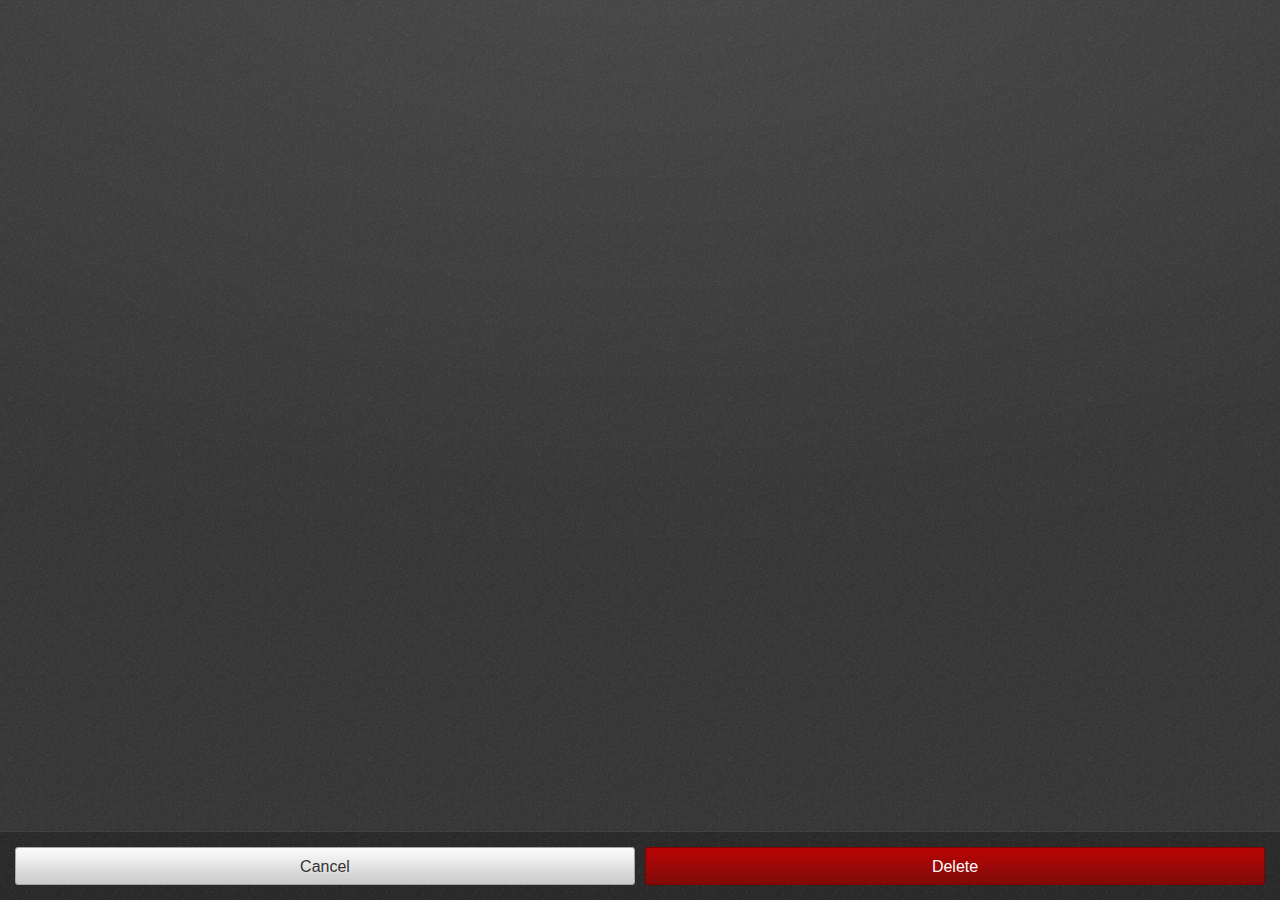
<file: styles/Building-Blocks-gh-pages/style/confirm/index.html>
<!DOCTYPE html>
<html>
<head>
  <meta charset="utf-8">

  <title>Confirm</title>
  <meta name="description" content="Prompts user to take action">

  <link rel="stylesheet" href="../confirm.css">

  <!--
    - This <style> element is only used for the example code;
    - it is not required for the real use case.
    -->
  <style type="text/css">
    html, body {
      margin: 0;
      padding: 0;
      font-size: 10px;
      background-color: #fff;
    }
    body {
      background: none;
    }
  </style>
</head>

<body role="application">

  <form role="dialog" data-type="confirm">
    <section>
      <h1>Confirmation</h1>
      <p>Are you sure you want to delete this contact?</p>
    </section>
    <menu>
      <button>Cancel</button>
      <button class="danger">Delete</button>
    </menu>
  </form>

</body>
</html>
</file>
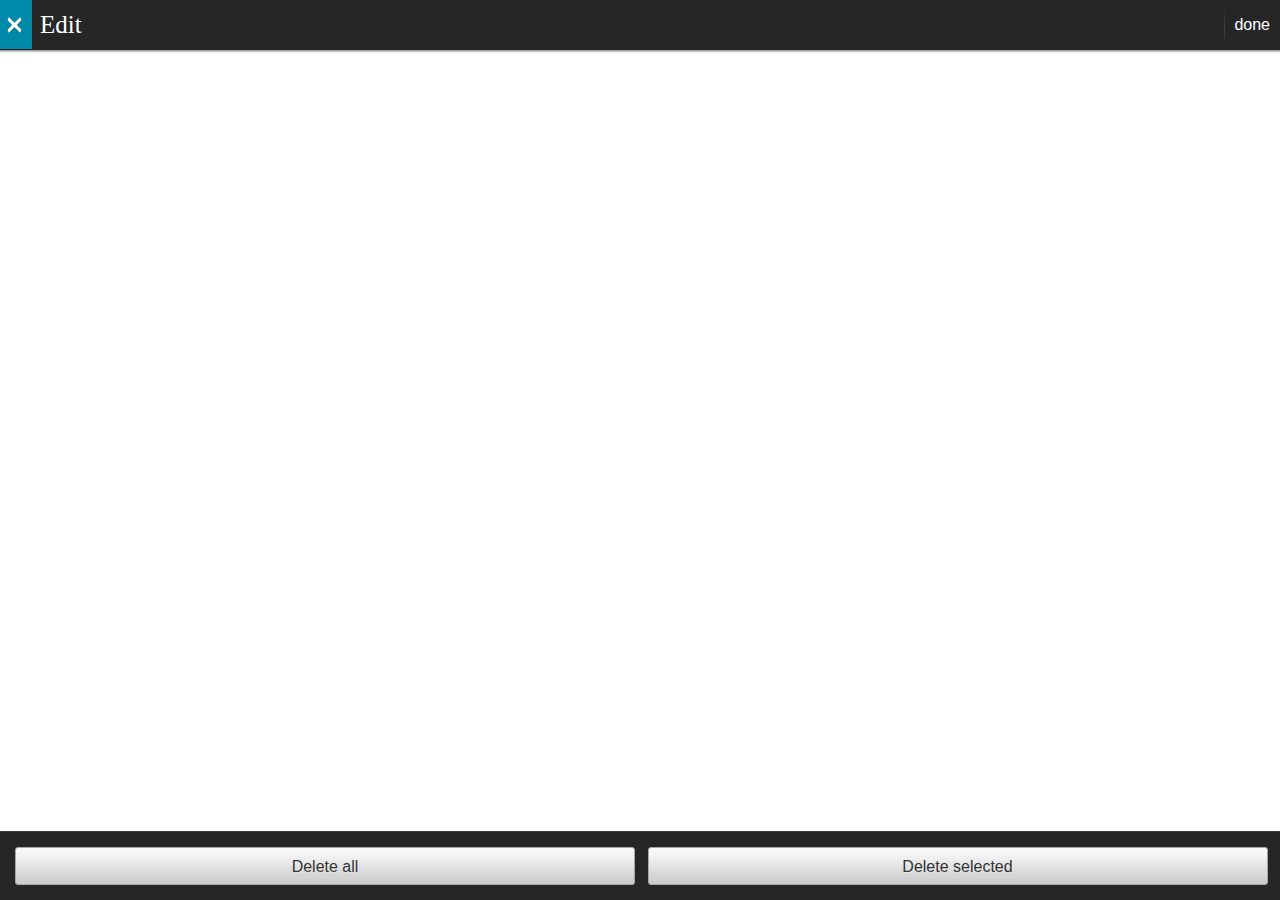
<file: styles/Building-Blocks-gh-pages/style/edit_mode/index.html>
<!DOCTYPE html>
<html>
<head>
  <meta charset="utf-8">

  <title>Edit mode</title>
  <meta name="description" content="Starts an edition mode for adding or removing items">

  <link rel="stylesheet" href="../edit_mode.css">

  <!--
    - This <style> element is only used for the example code;
    - it is not required for the real use case.
    -->
  <style type="text/css">
    html, body {
      margin: 0;
      padding: 0;
      font-size: 10px;
      background-color: #fff;
    }
    body {
      background: none;
    }
  </style>
</head>

<body role="application">

  <form role="dialog" data-type="edit">
    <section>
      <header>
        <button><span class="icon icon-close">close</span></button>
        <menu type="toolbar">
          <button>done</button>
        </menu>
        <h1>Edit</h1>
      </header>
    </section>
    <menu>
      <button>Delete all</button>
      <button>Delete selected</button>
    </menu>
  </form>

</body>
</html>
</file>
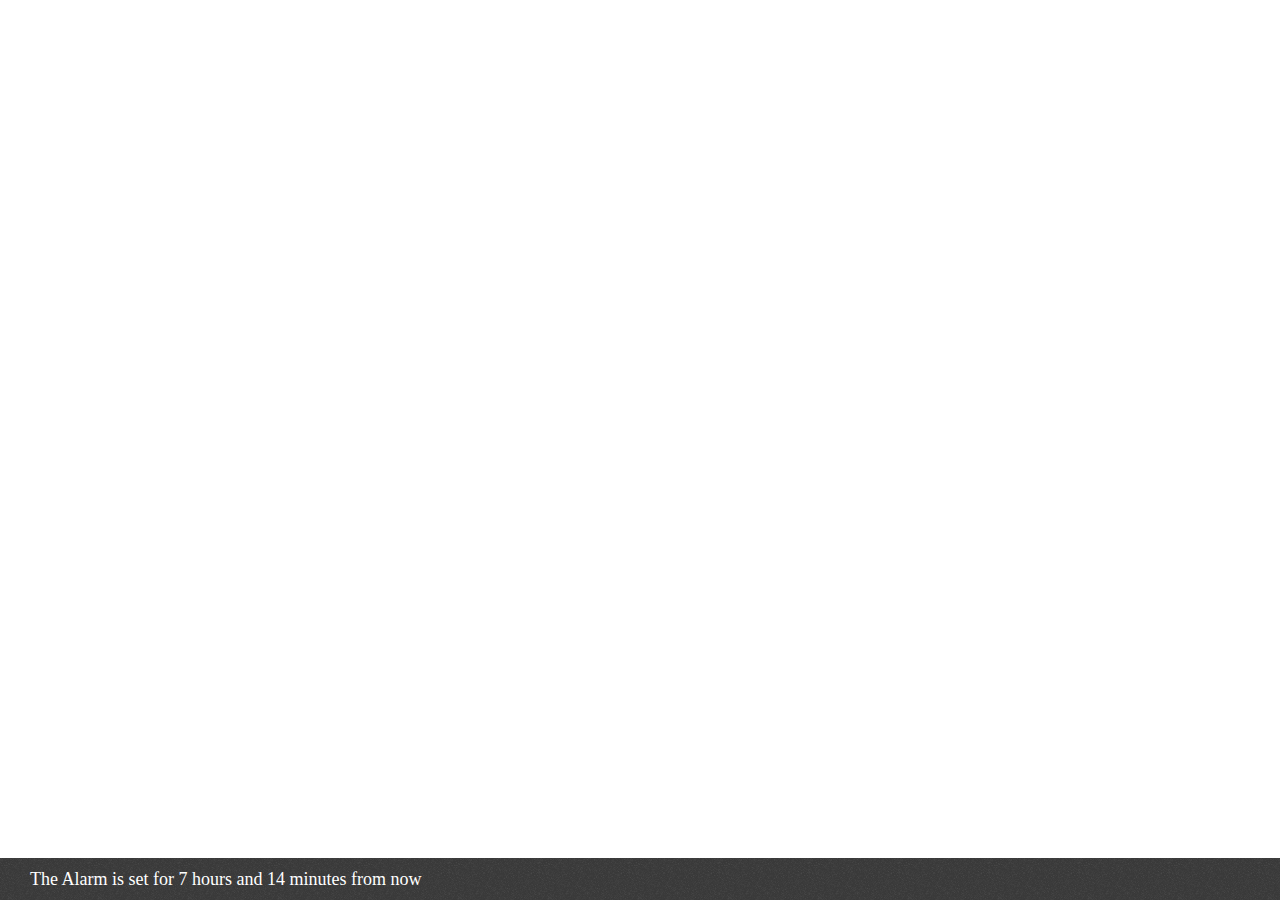
<file: styles/Building-Blocks-gh-pages/style/status/index.html>
<!DOCTYPE html>
<html>
<head>
  <meta charset="utf-8">

  <title>Status</title>
  <meta name="description" content="Most common used after Multi-Select edit, to confirm user action, and optional provide 'Undo' input">

  <link rel="stylesheet" href="../status.css">

  <!--
  This <style> and <link> is only used for the example code, is no needed for the real case use
  -->
  <style>
    html, body {
      margin: 0;
      padding: 0;
      font-size: 10px;
      background-color: #fff;
    }

    body {
      background: none;
    }
  </style>
</head>

<body role="application">

  <section role="status">
    <p>The Alarm is set for <strong>7 hours</strong> and <strong>14 minutes</strong> from now</p>
  </section>

</body>
</html>
</file>
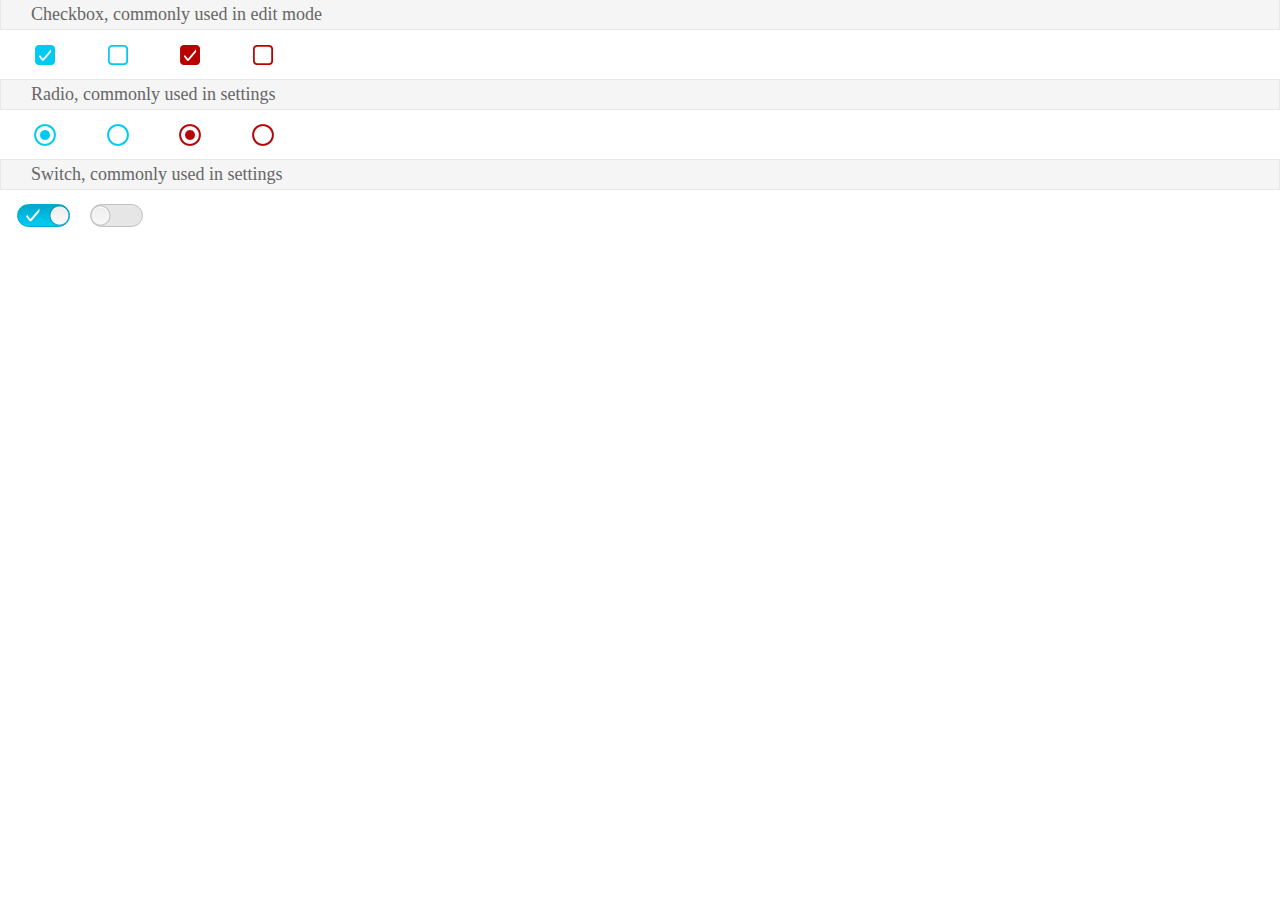
<file: styles/Building-Blocks-gh-pages/style/switches/index.html>
<!DOCTYPE html>
<html>
<head>
  <meta charset="utf-8">
  <title>Switches</title>
  <meta name="description" content="Activates/Deactivates a given item. It's also used to select an element within a list">
  <link rel="stylesheet" href="../switches.css">
  <!--
    - This <style> element is only used for the example code;
    - it is not required for the real use case.
    -->
  <style type="text/css">
    html, body {
      margin: 0;
      padding: 0;
      font-size: 10px;
      background-color: #fff;
    }
    body {
      background: none;
    }
    h2.bb-docs {
      font-size: 1.8rem;
      font-weight: lighter;
      color: #666;
      margin: -1px 0 0;
      background-color: #f5f5f5;
      padding: 0.4rem 0.4rem 0.4rem 3rem;
      border: solid 1px #e8e8e8;
    }
    label {
      margin-left: 2rem;
    }
  </style>
</head>
<body role="application">

  <h2 class="bb-docs">Checkbox, commonly used in edit mode</h2>
  <label class="pack-checkbox">
    <input type="checkbox" checked>
    <span></span>
  </label>

  <label class="pack-checkbox">
    <input type="checkbox">
    <span></span>
  </label>

  <label class="pack-checkbox danger">
    <input type="checkbox" checked>
    <span></span>
  </label>

  <label class="pack-checkbox danger">
    <input type="checkbox">
    <span></span>
  </label>

  <h2 class="bb-docs">Radio, commonly used in settings</h2>
  <label class="pack-radio">
    <input type="radio" name="example" checked>
    <span></span>
  </label>

  <label class="pack-radio">
    <input type="radio" name="example">
    <span></span>
  </label>

  <label class="pack-radio danger">
    <input type="radio" name="example2" checked>
    <span></span>
  </label>

  <label class="pack-radio danger">
    <input type="radio" name="example2">
    <span></span>
  </label>

  <h2 class="bb-docs">Switch, commonly used in settings</h2>
  <label class="pack-switch">
    <input type="checkbox" checked>
    <span></span>
  </label>
  
  <label class="pack-switch">
    <input type="checkbox">
    <span></span>
  </label>
</body>
</html>
</file>
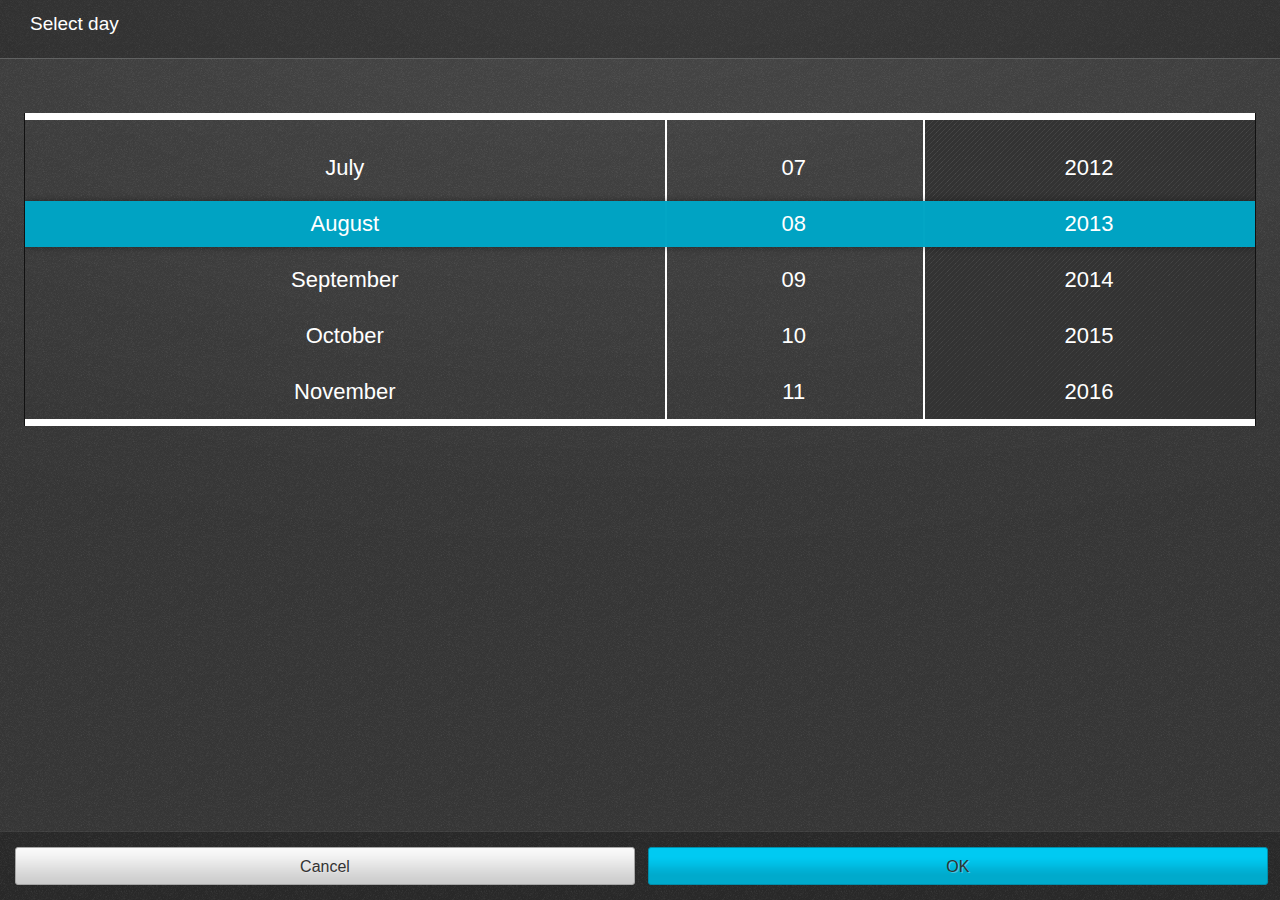
<file: styles/Building-Blocks-gh-pages/style_unstable/date_selector/index.html>
<!DOCTYPE html>
<html>
  <head>
    <meta charset="utf-8" http-equiv="Content-Type">

    <title>Date selector</title>
    <link rel="stylesheet" href="../date_selector.css">

    <style type="text/css">
      html, body { font-size: 10px; margin: 0; padding: 0; }
    </style>

  </head>

  <body>

    <form role="dialog" data-type="date-selector">
      <h1>Select day</h1>
      <div class="picker-container MDY">
        <div class="picker-bar-background"></div>
        <div class="value-picker-date-wrapper">
          <div style="transform: translateY(-392px);" class="value-picker-date animation-on">
            <div class="picker-unit">01</div>
            <div class="picker-unit">02</div>
            <div class="picker-unit">03</div>
            <div class="picker-unit">04</div>
            <div class="picker-unit">05</div>
            <div class="picker-unit">06</div>
            <div class="picker-unit">07</div>
            <div class="picker-unit">08</div>
            <div class="picker-unit">09</div>
            <div class="picker-unit">10</div>
            <div class="picker-unit">11</div>
            <div class="picker-unit">12</div>
            <div class="picker-unit">13</div>
            <div class="picker-unit">14</div>
            <div class="picker-unit">15</div>
            <div class="picker-unit">16</div>
            <div class="picker-unit">17</div>
            <div class="picker-unit">18</div>
            <div class="picker-unit">19</div>
            <div class="picker-unit">20</div>
            <div class="picker-unit">21</div>
            <div class="picker-unit">22</div>
            <div class="picker-unit">23</div>
            <div class="picker-unit">24</div>
            <div class="picker-unit">25</div>
            <div class="picker-unit">26</div>
            <div class="picker-unit">27</div>
            <div class="picker-unit">28</div>
            <div class="picker-unit">29</div>
            <div class="picker-unit">30</div>
            <div class="picker-unit">31</div>
          </div>
        </div>
        <div class="value-picker-month-wrapper">
          <div style="transform: translateY(-392px);" class="value-picker-month">
            <div class="picker-unit">January</div>
            <div class="picker-unit">February</div>
            <div class="picker-unit">March</div>
            <div class="picker-unit">April</div>
            <div class="picker-unit">May</div>
            <div class="picker-unit">June</div>
            <div class="picker-unit">July</div>
            <div class="picker-unit">August</div>
            <div class="picker-unit">September</div>
            <div class="picker-unit">October</div>
            <div class="picker-unit">November</div>
            <div class="picker-unit">December</div>
          </div>
        </div>
        <div class="value-picker-year-wrapper">
          <div style="transform: translateY(-6328px);" class="value-picker-year">
          <div class="picker-unit">1900</div>
          <div class="picker-unit">1901</div>
          <div class="picker-unit">1902</div>
          <div class="picker-unit">1903</div>
          <div class="picker-unit">1904</div>
          <div class="picker-unit">1905</div>
          <div class="picker-unit">1906</div>
          <div class="picker-unit">1907</div>
          <div class="picker-unit">1908</div>
          <div class="picker-unit">1909</div>
          <div class="picker-unit">1910</div>
          <div class="picker-unit">1911</div>
          <div class="picker-unit">1912</div>
          <div class="picker-unit">1913</div>
          <div class="picker-unit">1914</div>
          <div class="picker-unit">1915</div>
          <div class="picker-unit">1916</div>
          <div class="picker-unit">1917</div>
          <div class="picker-unit">1918</div>
          <div class="picker-unit">1919</div>
          <div class="picker-unit">1920</div>
          <div class="picker-unit">1921</div>
          <div class="picker-unit">1922</div>
          <div class="picker-unit">1923</div>
          <div class="picker-unit">1924</div>
          <div class="picker-unit">1925</div>
          <div class="picker-unit">1926</div>
          <div class="picker-unit">1927</div>
          <div class="picker-unit">1928</div>
          <div class="picker-unit">1929</div>
          <div class="picker-unit">1930</div>
          <div class="picker-unit">1931</div>
          <div class="picker-unit">1932</div>
          <div class="picker-unit">1933</div>
          <div class="picker-unit">1934</div>
          <div class="picker-unit">1935</div>
          <div class="picker-unit">1936</div>
          <div class="picker-unit">1937</div>
          <div class="picker-unit">1938</div>
          <div class="picker-unit">1939</div>
          <div class="picker-unit">1940</div>
          <div class="picker-unit">1941</div>
          <div class="picker-unit">1942</div>
          <div class="picker-unit">1943</div>
          <div class="picker-unit">1944</div>
          <div class="picker-unit">1945</div>
          <div class="picker-unit">1946</div>
          <div class="picker-unit">1947</div>
          <div class="picker-unit">1948</div>
          <div class="picker-unit">1949</div>
          <div class="picker-unit">1950</div>
          <div class="picker-unit">1951</div>
          <div class="picker-unit">1952</div>
          <div class="picker-unit">1953</div>
          <div class="picker-unit">1954</div>
          <div class="picker-unit">1955</div>
          <div class="picker-unit">1956</div>
          <div class="picker-unit">1957</div>
          <div class="picker-unit">1958</div>
          <div class="picker-unit">1959</div>
          <div class="picker-unit">1960</div>
          <div class="picker-unit">1961</div>
          <div class="picker-unit">1962</div>
          <div class="picker-unit">1963</div>
          <div class="picker-unit">1964</div>
          <div class="picker-unit">1965</div>
          <div class="picker-unit">1966</div>
          <div class="picker-unit">1967</div>
          <div class="picker-unit">1968</div>
          <div class="picker-unit">1969</div>
          <div class="picker-unit">1970</div>
          <div class="picker-unit">1971</div>
          <div class="picker-unit">1972</div>
          <div class="picker-unit">1973</div>
          <div class="picker-unit">1974</div>
          <div class="picker-unit">1975</div>
          <div class="picker-unit">1976</div>
          <div class="picker-unit">1977</div>
          <div class="picker-unit">1978</div>
          <div class="picker-unit">1979</div>
          <div class="picker-unit">1980</div>
          <div class="picker-unit">1981</div>
          <div class="picker-unit">1982</div>
          <div class="picker-unit">1983</div>
          <div class="picker-unit">1984</div>
          <div class="picker-unit">1985</div>
          <div class="picker-unit">1986</div>
          <div class="picker-unit">1987</div>
          <div class="picker-unit">1988</div>
          <div class="picker-unit">1989</div>
          <div class="picker-unit">1990</div>
          <div class="picker-unit">1991</div>
          <div class="picker-unit">1992</div>
          <div class="picker-unit">1993</div>
          <div class="picker-unit">1994</div>
          <div class="picker-unit">1995</div>
          <div class="picker-unit">1996</div>
          <div class="picker-unit">1997</div>
          <div class="picker-unit">1998</div>
          <div class="picker-unit">1999</div>
          <div class="picker-unit">2000</div>
          <div class="picker-unit">2001</div>
          <div class="picker-unit">2002</div>
          <div class="picker-unit">2003</div>
          <div class="picker-unit">2004</div>
          <div class="picker-unit">2005</div>
          <div class="picker-unit">2006</div>
          <div class="picker-unit">2007</div>
          <div class="picker-unit">2008</div>
          <div class="picker-unit">2009</div>
          <div class="picker-unit">2010</div>
          <div class="picker-unit">2011</div>
          <div class="picker-unit">2012</div>
          <div class="picker-unit">2013</div>
          <div class="picker-unit">2014</div>
          <div class="picker-unit">2015</div>
          <div class="picker-unit">2016</div>
          <div class="picker-unit">2017</div>
          <div class="picker-unit">2018</div>
          <div class="picker-unit">2019</div>
          <div class="picker-unit">2020</div>
          <div class="picker-unit">2021</div>
          <div class="picker-unit">2022</div>
          <div class="picker-unit">2023</div>
          <div class="picker-unit">2024</div>
          <div class="picker-unit">2025</div>
          <div class="picker-unit">2026</div>
          <div class="picker-unit">2027</div>
          <div class="picker-unit">2028</div>
          <div class="picker-unit">2029</div>
          <div class="picker-unit">2030</div>
          <div class="picker-unit">2031</div>
          <div class="picker-unit">2032</div>
          <div class="picker-unit">2033</div>
          <div class="picker-unit">2034</div>
          <div class="picker-unit">2035</div>
          <div class="picker-unit">2036</div>
          <div class="picker-unit">2037</div>
          <div class="picker-unit">2038</div>
          <div class="picker-unit">2039</div>
          <div class="picker-unit">2040</div>
          <div class="picker-unit">2041</div>
          <div class="picker-unit">2042</div>
          <div class="picker-unit">2043</div>
          <div class="picker-unit">2044</div>
          <div class="picker-unit">2045</div>
          <div class="picker-unit">2046</div>
          <div class="picker-unit">2047</div>
          <div class="picker-unit">2048</div>
          <div class="picker-unit">2049</div>
          <div class="picker-unit">2050</div>
          <div class="picker-unit">2051</div>
          <div class="picker-unit">2052</div>
          <div class="picker-unit">2053</div>
          <div class="picker-unit">2054</div>
          <div class="picker-unit">2055</div>
          <div class="picker-unit">2056</div>
          <div class="picker-unit">2057</div>
          <div class="picker-unit">2058</div>
          <div class="picker-unit">2059</div>
          <div class="picker-unit">2060</div>
          <div class="picker-unit">2061</div>
          <div class="picker-unit">2062</div>
          <div class="picker-unit">2063</div>
          <div class="picker-unit">2064</div>
          <div class="picker-unit">2065</div>
          <div class="picker-unit">2066</div>
          <div class="picker-unit">2067</div>
          <div class="picker-unit">2068</div>
          <div class="picker-unit">2069</div>
          <div class="picker-unit">2070</div>
          <div class="picker-unit">2071</div>
          <div class="picker-unit">2072</div>
          <div class="picker-unit">2073</div>
          <div class="picker-unit">2074</div>
          <div class="picker-unit">2075</div>
          <div class="picker-unit">2076</div>
          <div class="picker-unit">2077</div>
          <div class="picker-unit">2078</div>
          <div class="picker-unit">2079</div>
          <div class="picker-unit">2080</div>
          <div class="picker-unit">2081</div>
          <div class="picker-unit">2082</div>
          <div class="picker-unit">2083</div>
          <div class="picker-unit">2084</div>
          <div class="picker-unit">2085</div>
          <div class="picker-unit">2086</div>
          <div class="picker-unit">2087</div>
          <div class="picker-unit">2088</div>
          <div class="picker-unit">2089</div>
          <div class="picker-unit">2090</div>
          <div class="picker-unit">2091</div>
          <div class="picker-unit">2092</div>
          <div class="picker-unit">2093</div>
          <div class="picker-unit">2094</div>
          <div class="picker-unit">2095</div>
          <div class="picker-unit">2096</div>
          <div class="picker-unit">2097</div>
          <div class="picker-unit">2098</div>
          <div class="picker-unit">2099</div></div>
        </div>
        <div class="value-indicator"></div>
      </div>
      <menu>
        <button>Cancel</button>
        <button class="affirmative">OK</button>
      </menu>
    </form>

  </body>
</html>
</file>
<file: style.css>
@import url(styles/fonts.css);
@import url(styles/headers.css);
@import url(styles/drawer.css);
body
{
    font-family: 'MozTTLight' , Verdana, sans-serif;
}
html, body
{
    margin: 0;
    padding: 0;
    font-size: 10px;
    background-color: #fff;
    height: 100%;
    overflow-x: hidden;
}
section[role="region"]
{
    height: 100%;
    font: 2.2rem/1em;
    overflow: hidden;
}
div[role="main"]
{
    background: #fff;
    height: calc(100% - 5rem);
    overflow: hidden;
}
p
{
    margin: 1em;
    font-size: 1.3em;
}
h2.bb-docs
{
    padding: 0.4rem 3rem;
    margin: -0.1rem 0 0;
    border: solid 0.1rem #e8e8e8;
    color: #666;
    font-size: 1.8rem;
    font-weight: lighter;
    background-color: #f5f5f5;
}
form
{
    margin: 1rem 2rem;
}
</file>
<file: styles/headers.css>
/* ----------------------------------
 * HEADERS: default
 * ---------------------------------- */
section[role="region"] > header:first-child {
  position: relative;
  z-index: 10;
  padding: 0;
  height: 5rem;
  color: #fff;
  background: url(headers/images/ui/header.png) repeat-x 0 0;
  background-size: auto 100%;
  border: none;
}

section[role="region"] > header:first-child:after {
  content: "";
  display: block;
  height: 0.3rem;
  position: absolute;
  top: 100%;
  left: 0;
  right: 0;
  background: url(headers/images/ui/shadow.png) repeat-x;
  background-size: auto 100%;
}

section[role="region"] > header:first-child h1 {
  font-size: 2.5rem;
  line-height: 4.9rem;
  text-align: left;
  color: #fff;
  white-space: nowrap;
  text-overflow: ellipsis;
  display: block;
  overflow: hidden;
  margin: 0;
  padding: 0 1rem 0 3rem;
  height: 100%;
  font-weight: normal;
}

section[role="region"] > header:first-child h1 em {
  font-weight: 400;
  font-size: 1.5rem;
  line-height: 1em;
  font-style: normal;
}

section[role="region"] > header:first-child form {
  display: block;
  overflow: hidden;
  position: relative;
  padding: 1rem 1rem 0 0.5rem ;
  margin-left: 3.5rem;
}

section[role="region"] > header:first-child input[type="text"] {
  width: 100%;
  height: 3rem;
  -moz-box-sizing: border-box;
  padding: 0 0.8rem;
  border: solid 0.1rem #9d4123;
  border-top-color: #a6501e;
  border-radius: 0.3rem;
  background: #fff url(headers/images/ui/shadow.png) repeat-x left -0.1rem;
  font-size: 1.5rem;
  line-height: 3em;
  box-shadow: none;
}

section[role="region"] > header:first-child form button[type="reset"] {
  font-size: 0;
  overflow: hidden;
  position: absolute;
  right: 1rem;
  top: 1rem;
  bottom: 0;
  width: 3rem;
  height: auto;
  margin: 0;
  display: none;
  border: none;
  background: url(headers/images/icons/clear.png) no-repeat center center / 1.7rem auto;
}

section[role="region"] > header:first-child input[type="text"]:valid + button[type="reset"] {
  display: block;
}

/* Generic set of actions in toolbar */
section[role="region"] > header:first-child menu[type="toolbar"] {
  height: 100%;
  float: right;
}

section[role="region"] > header:first-child menu[type="toolbar"] a,
section[role="region"] > header:first-child menu[type="toolbar"] button {
  -moz-box-sizing: border-box;
  position: relative;
  float: left;
  width: auto;
  min-width: 5rem;
  height: 4.9rem;
  margin-bottom: 0;
  padding: 0 1rem;
  border-radius: 0;
  line-height: 4.9rem;
  background: none;
  text-align: center;
  text-shadow: none;
  z-index: 5;
}

section[role="region"] > header:first-child menu[type="toolbar"] a:last-child,
section[role="region"] > header:first-child menu[type="toolbar"] button:last-child {
  background: url(headers/images/ui/separator.png) no-repeat left center / auto 4.8rem;
  margin-left: -0.2rem;
  z-index: 1;
}

section[role="region"] > header:first-child menu[type="toolbar"] {
  padding: 0;
  margin: 0;
}

section[role="region"] > header:first-child a,
section[role="region"] > header:first-child button {
  border: none;
  padding: 0;
  overflow: hidden;
  font-weight: 400;
  font-size: 1.5rem;
  line-height: 1.1em;
  color: #fff;
  border-radius: 0;
  text-decoration: none;
}


/* Pressed state */
section[role="region"] > header:first-child button::-moz-focus-inner {
  outline: none;
  border: none;
  margin-top: -0.2rem; /* To fix line-height bug (697451) */
  padding: 0;
}

section[role="region"] > header:first-child > a:not([aria-disabled="true"]):active:after,
section[role="region"] > header:first-child > button:not(:disabled):active:after,
section[role="region"] > header:first-child > a:not([aria-disabled="true"]):hover:after,
section[role="region"] > header:first-child > button:not(:disabled):hover:after,
section[role="region"] > header:first-child menu[type="toolbar"] a:not([aria-disabled="true"]):hover,
section[role="region"] > header:first-child menu[type="toolbar"] button:not(:disabled):hover,
section[role="region"] > header:first-child menu[type="toolbar"] a:not([aria-disabled="true"]):active,
section[role="region"] > header:first-child menu[type="toolbar"] button:not(:disabled):active  {
  background: #008aaa !important;
}

/* Disabled state */
section[role="region"] > header:first-child menu[type="toolbar"] a[aria-disabled="true"],
section[role="region"] > header:first-child menu[type="toolbar"] button[disabled]  {
  opacity: 0.5;
}

/* Icon definitions */
section[role="region"] > header:first-child .icon {
  position: relative;
  float: none;
  display: inline-block;
  vertical-align: top;
  width: 3rem;
  height: 4.9rem;
  margin: 0 -1rem;
  background: transparent no-repeat center center / 3rem auto;
  font-size: 0;
  overflow: hidden;
}

section[role="region"] > header:first-child .icon.icon-add {
  background-image: url(headers/images/icons/add.png);
}

section[role="region"] > header:first-child .icon.icon-compose {
  background-image: url(headers/images/icons/compose.png);
}

section[role="region"] > header:first-child .icon.icon-edit {
  background-image: url(headers/images/icons/edit.png);
}

section[role="region"] > header:first-child .icon.icon-send {
  background-image: url(headers/images/icons/send.png);
}

section[role="region"] > header:first-child .icon.icon-close {
  background-image: url(headers/images/icons/close.png);
}

section[role="region"] > header:first-child .icon.icon-back {
  background-image: url(headers/images/icons/back.png);
}

section[role="region"] > header:first-child .icon.icon-menu {
  background-image: url(headers/images/icons/menu.png);
}

section[role="region"] > header:first-child .icon.icon-user {
  background-image: url(headers/images/icons/user.png);
}

section[role="region"] > header:first-child .icon.icon-reply {
  background-image: url(headers/images/icons/reply.png);
}

section[role="region"] > header:first-child .icon.icon-reply-all {
  background-image: url(headers/images/icons/reply-all.png);
}

/* Navigation links (back, cancel, etc) */
section[role="region"] > header:first-child > button,
section[role="region"] > header:first-child > a {
  position: relative;
  width: 5rem;
  height: 4.9rem;
  background: none;
  float: left;
  overflow: visible;
  margin: 0 -4rem 0 0;
}

section[role="region"] > header:first-child > button:after,
section[role="region"] > header:first-child > a:after {
  content: "";
  position: absolute;
  left: 0;
  top: 0;
  z-index: -1;
  width: 3.2rem;
  height: 4.9rem;
  background: url(headers/images/ui/separator.png) no-repeat right center / 0.2rem 4.8rem;
}

section[role="region"] > header:first-child > button .icon,
section[role="region"] > header:first-child > a .icon {
  display: block;
  margin: 0;
  font-size: 0;
}

/* ----------------------------------
 * HEADERS: subheader
 * ---------------------------------- */

section[role="region"] > header {
  z-index: 0;
  height: auto;
}

section[role="region"] > header:after {
  display: none;
}

section[role="region"] header h2 {
  margin: 0;
  padding: 0.8rem 3rem;
  color: #424242;
  font-weight: 400;
  font-size: 1.5rem;
  line-height: 1.8rem;
  border-bottom: solid 0.1rem #e6e6e6;
}

/* ----------------------------------
 * HEADERS: dark
 * ---------------------------------- */
section[role="region"].skin-dark > header:first-child,
.skin-dark section[role="region"] > header:first-child {
  background-image: url(headers/images/ui/dark/header.png);
}

section[role="region"].skin-dark > header:first-child menu[type="toolbar"] a:last-child,
.skin-dark section[role="region"] > header:first-child menu[type="toolbar"] a:last-child,
section[role="region"].skin-dark > header:first-child menu[type="toolbar"] button:last-child,
.skin-dark section[role="region"] > header:first-child menu[type="toolbar"] button:last-child {
  background-image: url(headers/images/ui/dark/separator.png);
}

/* Navigation links (back, cancel, etc) */
section[role="region"].skin-dark > header:first-child a:after,
.skin-dark section[role="region"] > header:first-child a:after,
section[role="region"].skin-dark > header:first-child button:after,
.skin-dark section[role="region"] > header:first-child button:after {
  background-image: url(headers/images/ui/dark/separator.png);
}

section[role="region"].skin-dark header h2,
.skin-dark section[role="region"] header h2 {
  background: #2e3c3f url(headers/images/ui/organic/subheader.png);
  color: #fff;
  border: none;
}

/* ----------------------------------
 * HEADERS: organic
 * ---------------------------------- */

section[role="region"].skin-organic > header:first-child,
.skin-organic section[role="region"] > header:first-child {
  background-image: url(headers/images/ui/noise-pattern.png), url(headers/images/ui/organic/header.png);
  background-size: auto;
}

section[role="region"].skin-organic > header:first-child menu[type="toolbar"] a:last-child,
.skin-organic section[role="region"] > header:first-child menu[type="toolbar"] a:last-child,
section[role="region"].skin-organic > header:first-child menu[type="toolbar"] button:last-child,
.skin-organic section[role="region"] > header:first-child menu[type="toolbar"] button:last-child {
  background-image: url(headers/images/ui/organic/separator.png);
}

/* Navigation links (back, cancel, etc) */
section[role="region"].skin-organic > header:first-child a:after,
.skin-organic section[role="region"] > header:first-child a:after,
section[role="region"].skin-organic > header:first-child button:after,
.skin-organic section[role="region"] > header:first-child button:after {
  background-image: url(headers/images/ui/organic/separator.png);
}

section[role="region"].skin-organic header h2,
.skin-organic section[role="region"] header h2 {
  background: #5c6a6d url(headers/images/ui/organic/subheader.png);
  color: #fff;
  border: none;
}

/* ----------------------------------
 * HEADERS: right-to-left tweaks
 * ---------------------------------- */

html[dir="rtl"] section[role="region"] > header:first-child h1 {
  text-align: right;
  margin: 0 3rem 0 0;
}

html[dir="rtl"] section[role="region"] > header:first-child button,
html[dir="rtl"] section[role="region"] > header:first-child a {
  left: inherit;
  right: 0;
}

html[dir="rtl"] section[role="region"] > header:first-child > button .icon,
html[dir="rtl"] section[role="region"] > header:first-child > a .icon {
  margin-left: 0;
  margin-right: -2rem;
}

html[dir="rtl"] section[role="region"] > header:first-child > button .icon:after,
html[dir="rtl"] section[role="region"] > header:first-child > a .icon:after {
  left: inherit;
  right: 0;
}

html[dir="rtl"] section[role="region"] > header:first-child .icon.icon-back {
  background-image: url(headers/images/icons/back-rtl.png);
}
</file>
<file: styles/input_areas.css>
/* ----------------------------------
* Input areas
* ---------------------------------- */
input[type="text"],
input[type="password"],
input[type="email"],
input[type="tel"],
input[type="search"],
input[type="url"],
input[type="number"],
textarea {
  -moz-box-sizing: border-box;
  display: block;
  overflow: hidden;
  width: 100%;
  height: 4rem;
  resize: none;
  padding: 0 1.2rem;
  font-size: 1.8rem;
  line-height: 4rem;
  border: 0.1rem solid #ccc;
  border-radius: 0.3rem;
  box-shadow: none; /* override the box-shadow from the system (performance issue) */
  background: #fff url(input_areas/images/ui/shadow.png) repeat-x;
}

textarea {
  height: 10rem;
  max-height: 10rem;
  line-height: 2rem;
  margin: 0;
}

/* fix for required inputs with wrong or empty value e.g. [type=email] */
input:invalid,
textarea:invalid {
  border: 0.1rem solid #820000;
  color: #b90000;
}

input::-moz-placeholder,
textarea::-moz-placeholder {
  color: #858585;
  opacity: 1;
}

input:-moz-placeholder,
textarea:-moz-placeholder {
  color: #858585;
  opacity: 1;
}

form p {
  position: relative;
  margin: 0;
}

form p + p {
  margin-top: 1rem;
}

form p input + button[type="reset"],
form p textarea + button[type="reset"] {
  position: absolute;
  top: 50%;
  right: 0;
  width: 3rem;
  height: 4rem;
  padding: 0;
  border: none;
  font-size: 0;
  opacity: 0;
  pointer-events: none;
  background: transparent url(input_areas/images/icons/clear.png) no-repeat 50% 50% / 1.7rem auto;
}

form.skin-dark p input + button[type="reset"],
form.skin-dark p textarea + button[type="reset"] {
  background-image: url(input_areas/images/icons/clear-dark.png);
}

/* To avoid colission with BB butons */
li input + button[type="reset"]:after,
li textarea + button[type="reset"]:after {
  background: none;
}

form p input + button[type="reset"],
form p textarea + button[type="reset"] {
  top: 0;
  margin: 0;
}

textarea {
  padding: 1.2rem;
}

form p input:focus {
  padding-right: 3rem;
}

form p input:focus + button[type="reset"],
form p textarea:focus + button[type="reset"] {
  opacity: 1;
  pointer-events: all;
}

/* Fieldset */
fieldset {
  position: relative;
  overflow: hidden;
  margin: 0;
  padding: 0;
  border-radius: 0.3rem;
  border: 0.1rem solid rgba(0,0,0,.2);
  font-size: 1.8rem;
  line-height: 1em;
  background: #fff url(input_areas/images/ui/shadow.png) repeat-x left top;
}

fieldset  + fieldset {
  margin-top: 1.5rem;
}

fieldset legend {
  -moz-box-sizing: border-box;
  position: absolute;
  width: 9.5rem;
  height: 100%;
  padding: 0 0.5rem 0 1.5rem;
  white-space: nowrap;
  text-overflow: ellipsis;
  overflow: hidden;
  color: #333;
  line-height: 4rem;
  text-transform: uppercase;
}

fieldset legend.action {
  background: url(input_areas/images/icons/arrow.png) no-repeat 100% 100% / 1.2rem;
}

fieldset legend:active {
  background-color: #008caa;
  text-shadow: 0.1rem 0.1rem 0 rgba(255,255,255,.3);
}

fieldset section input[type="text"],
fieldset section input[type="password"],
fieldset section input[type="email"],
fieldset section input[type="tel"],
fieldset section input[type="search"],
fieldset section input[type="number"],
fieldset section textarea {
  height: 4rem;
  border: none;
  border-radius: 0;
  background: none;
}

fieldset section {
  display: block;
  border-left: 0.1rem solid #ddd;
  border-radius: 0 0.3rem 0.3rem 0;
  overflow: hidden;
  margin-left: 9.5rem;
}

fieldset section p {
  margin: 0;
  border-bottom: 0.1rem solid #ddd;
}

fieldset section p:last-child {
  border-bottom: none;
}

/* Tidy (search/submit) */
form[role="search"] {
  position: relative;
  height: 3.7rem;
  background: #dbe3eb;
}

form[role="search"].skin-dark {
  background: url(input_areas/images/ui/background-dark.png) repeat;
  background-size: 2rem;
}

form[role="search"].bottom {
  background: #fff;
}

form[role="search"]:before {
  content: "";
  position: absolute;
  top: 1rem;
  left: 1rem;
  height: 1.6rem;
  width: 1.6rem;
  background: url(input_areas/images/icons/search.png) no-repeat;
  background-size: 1.6rem;
}

form[role="search"].bottom:before {
  display: none;
}

form[role="search"].skin-dark:before {
  background-image: url(input_areas/images/icons/search-dark.png);
}

form[role="search"]:after {
  content: "";
  position: absolute;
  top: 3.6rem;
  right: 0;
  left: 0;
  height: 0.4rem;
  background: url(input_areas/images/ui/shadow-search.png) repeat-x left top;
  border-top: 0.1rem solid #fff;
}

form[role="search"].bottom:after {
  content: "";
  position: absolute;
  top: -0.4rem;
  background: url(input_areas/images/ui/shadow-invert.png) repeat-x 0 100%;
  border-color: transparent;
}
form[role="search"].skin-dark:after {
  border-color: #2b3538;
}

section[role="region"] > header:first-child + form[role="search"]:after{
  background: none;
}

form[role="search"] p {
  padding: 0.4rem 1.2rem 0 3.2rem;
  overflow: hidden;
}

form[role="search"].bottom p {
  padding: 0.4rem 1.2rem 0 1.2rem;
}

form[role="search"] p input,
form[role="search"] p textarea {
  height: 3rem;
  border: none;
  background: none;
  font-size: 1.8rem;
  padding: 0.5rem 0;
}

form[role="search"] p input:focus {
  padding: 0 2rem 0 0;
}

form[role="search"] p input:invalid, 
form[role="search"] p textarea:invalid {
  border: none;
}

form[role="search"].skin-dark p input,
form[role="search"].skin-dark p textarea {
  color: #fff;
}

form[role="search"] button.icon {
  float: left;
  height: 3.7rem;
  width: 3rem;
  border: none;
  font-size: 0;
  background: url(input_areas/images/ui/separator.png) no-repeat 100% 50%,
              url(input_areas/images/ui/background.png) repeat-x 0 100%;
  background-size: auto 100%;
  border-radius: 0;
  margin: 0;
  padding: 0;
  margin: 0;
  position: relative;
}

form[role="search"] button.icon:before {
  content: "";
  position: absolute;
  width: 3rem;
  height: 3.7rem;
  background: transparent center no-repeat;
  top: 0;
  left: 0;
}

form[role="search"] p button[type="reset"] {
  right: 0;
}

form[role="search"] button[type="submit"] {
  float: right;
  min-width: 6rem;
  height: 3.7rem;
  padding: 0 1.5rem;
  border: none;
  color: #000;
  font-weight: 500;
  font-size: 1.6rem;
  line-height: 3.7rem;
  background: url(input_areas/images/ui/separator.png) no-repeat 0 50%;
  background-size: auto 100%;
  border-radius: 0;
  width: auto;
  border-radius: 0;
  margin: 0;
}

form[role="search"].bottom button[type="submit"] {
  color: #333;
  background: url(input_areas/images/ui/separator.png) no-repeat 0 50%,
              url(input_areas/images/ui/active.png) repeat-x 0 100%;
}

form[role="search"].skin-dark button[type="submit"] {
  color: #fff;
  background-image: url(input_areas/images/ui/separator-dark.png);
}

form[role="search"] button[type="submit"] + p > textarea {
  height: 3rem;
  line-height: 2rem;
  font-size: 1.8rem;
}

form[role="search"] button[type="submit"] + p button {
  height: 3.7rem;
}

form[role="search"].full button[type="submit"] {
  display: none;
}

form[role="search"] button.icon:active,
form[role="search"] button[type="submit"]:active {
  background: #008caa;
  text-shadow: 0.1rem 0.1rem 0 rgba(255,255,255,.3);
}

form[role="search"] button[type="submit"][disabled] {
  color: #adadad;
  background: url(input_areas/images/ui/separator.png) no-repeat 0 50%,
              url(input_areas/images/ui/background.png) repeat-x 0 100%;
}

form button::-moz-focus-inner {
  border: none;
  outline: none;
  margin-top: -0.2rem; /* To fix line-height bug (697451) */
}

/******************************************************************************
 * Right-to-Left layout
 */

html[dir="rtl"] form p input:valid,
html[dir="rtl"] form p input:valid:focus {
  padding: 0 1.2rem 0 3rem;
}

html[dir="rtl"] form p input + button[type="reset"],
html[dir="rtl"] form p textarea + button[type="reset"] {
  right: auto;
  left: 0;
}

html[dir="rtl"] fieldset legend.action:after {
  margin: 0 0.5rem 0 0;
}

html[dir="rtl"] fieldset legend {
  padding: 0 1.5rem 0 0.5rem;
}

html[dir="rtl"] form[role="search"] p input {
  padding: 0;
}

html[dir="rtl"] form[role="search"] p input:focus {
  padding: 0 0 0 2rem;
}

html[dir="rtl"] form[role="search"] button[type="submit"] + p > button {
  left: 0;
}
</file>
<file: styles/Building-Blocks-gh-pages/style/buttons.css>
/* ----------------------------------
 * Buttons
 * ---------------------------------- */

.button::-moz-focus-inner,
a[role="button"]::-moz-focus-inner,
button::-moz-focus-inner {
  border: none;
  outline: none;
  margin-top: -0.2rem; /* To fix line-height bug (697451) */
}

button,
a[role="button"],
.button {
  width: 100%;
  height: 3.8rem;
  margin: 0 0 1rem;
  padding: 0 1.5rem;
  -moz-box-sizing: border-box;
  display: inline-block;
  vertical-align: middle;
  text-overflow: ellipsis;
  white-space: nowrap;
  overflow: hidden;
  background: #fafafa url(buttons/images/ui/default.png) repeat-x left bottom / auto 100%;
  border: 0.1rem solid #a6a6a6;
  border-radius: 0.2rem;
  font-weight: 500;
  font-size: 1.6rem;
  line-height: 3.8rem;
  color: #333;
  text-align: center;
  text-shadow: 0.1rem 0.1rem 0 rgba(255,255,255,0.3);
  text-decoration: none;
  outline: none;
}

/* Press (default & recommend) */
button:active,
a[role="button"]:active,
button.recommend:active,
a.recommend[role="button"]:active  {
  border-color: #008aaa;
  background: #008aaa;
  background-size: auto 100%;
  color: #333;
}

/* Recommend */
button.recommend,
a[role="button"].recommend {
  background-image: url(buttons/images/ui/recommend.png);
  background-color: #00caf2;
  border-color: #008eab;
}

/* Danger */
button.danger,
a.danger[role="button"],
span.danger[role="button"] {
  background-image: url(buttons/images/ui/danger.png);
  background-color: #b70404;
  color: #fff;
  text-shadow: none;
  border-color: #820000;
}

/* Danger Press */
button.danger:active,
a[role="button"].danger:active,
.button.danger:active {
  background-image: url(buttons/images/ui/danger-press.png);
  background-color: #890707;
}

/* Disabled (default & recommend) */
button[disabled],
a[role="button"][aria-disabled="true"],
.button[aria-disabled="true"],
button[disabled].recommend,
a[role="button"][aria-disabled="true"].recommend,
.button[aria-disabled="true"].recommend {
  background: #e7e7e7;
  border-color: #c7c7c7;
  color: #c7c7c7;
  text-shadow: none;
  pointer-events: none;
}

/* Danger disabled */
button[disabled].danger,
.button[aria-disabled="true"].danger,
a[role="button"][aria-disabled="true"].danger {
  background: #c68484;
  border-color: #a56464;
  color: #a56464;
  text-shadow: none;
  pointer-events: none;
}

/* Disabled with dark background */
.dark button[disabled],
.dark .button[aria-disabled="true"],
.dark a[role="button"][aria-disabled="true"] {
  background: #5f5f5f;
  color: #4d4d4d;
  border-color: #4d4d4d;
  text-shadow: none;
  pointer-events: none;
}


/* ----------------------------------
 * Buttons inside lists
 * ---------------------------------- */

li button,
li a[role="button"],
li .button {
  position: relative;
  background: #e7e7e7;
  text-align: left;
  /* For hacking box-shadows we need overflow:visible; so we lose text-overflows...*/
  white-space: normal;
  overflow: visible;
}

/* Hacking box-shadow */
li button:after,
li a[role="button"]:after,
li .button:after {
  content: "";
  position: absolute;
  top: 100%;
  left: 0;
  right: 0;
  height: 0.2rem;
  background: url( buttons/images/ui/shadow.png) repeat-x left bottom / auto 100%;
}

/* Press */
li a[role="button"]:active:after,
li .button:active:after,
li button:active:after {
  opacity: 0;
}

/* Disabled */
li button[disabled]:after,
li a[role="button"][aria-disabled="true"]:after,
li .button[aria-disabled="true"]:after {
  background: none;
}

/* Icons */
li button.icon,
li a[role="button"].icon,
li .button.icon {
  padding-right: 3rem;
}

li button.icon:before,
li a[role="button"].icon:before,
li .button.icon:before {
  content: "";
  width: 3rem;
  height: 3rem;
  position: absolute;
  top: 50%;
  right: 0;
  margin-top: -1.5rem;
  background: transparent no-repeat center center / 100% auto;
  pointer-events: none;
}

li button.icon-view:before,
li a[role="button"].icon-view:before {
  background: url(buttons/images/icons/view.png) no-repeat 1.6rem 0 / 1rem 9rem;
}

li button.icon-view:active:before,
li a[role="button"].icon-view:active:before {
  background-position: 1.6rem -3rem;
}

li button.icon-view:disabled:before,
li a[role="button"][aria-disabled="true"].icon-view:before {
  background-position: 1.6rem -6rem;
}

li button.icon-dialog,
li a[role="button"].icon-dialog,
li .button.icon-dialog {
  font-size: 1.7rem;
}

li button.icon-dialog:before,
li a[role="button"].icon-dialog:before,
li .button.icon-dialog:before {
  background: url(buttons/images/icons/dialog.png) no-repeat 1.6rem 0 / 1rem 9rem;
  top: 100%;
  margin-top: -2.4rem;
}

li button.icon-dialog:active:before,
li a[role="button"].icon-dialog:active:before,
li .button.icon-dialog:active:before {
  background-position: 1.6rem -3rem;
}

li button.icon-dialog:disabled:before,
li a[role="button"][aria-disabled="true"].icon-dialog:before,
li .button[aria-disabled="true"].icon-dialog:before {
  background-position: 1.6rem -6rem;
}


/* ----------------------------------
 * Buttons inside lists, compact mode
 * ---------------------------------- */

ul.compact,
ol.compact {
  padding: 0 1.5rem 1.5rem 1.5rem;
}

ul.compact li,
ol.compact li {
  padding: 1.5rem 0 0.5rem 0;
  border-bottom: solid #bdbdbd 0.1rem;
  display: block;
  overflow: hidden;
}

ul.compact li label,
ol.compact li label {
  padding: 0 1.5rem 1rem 1.5rem;
  color: #333;
  font-weight: normal;
  font-size: 1.6rem;
  line-height: 1.8rem;
  display: block;
  text-overflow: ellipsis;
  white-space: nowrap;
  overflow: hidden;
}

/* Inputs inside of .button */
.button input,
body[role="application"] .button input {
  border: 0;
  background: none;
}

/* Hides dropdown arrow until bug #649849 is fixed */
.button.icon select {
   width: 130%;
}
</file>
<file: styles/Building-Blocks-gh-pages/style/headers.css>
/* ----------------------------------
 * HEADERS: default
 * ---------------------------------- */
section[role="region"] > header:first-child {
  position: relative;
  z-index: 10;
  padding: 0;
  height: 5rem;
  color: #fff;
  background: url(headers/images/ui/header.png) repeat-x 0 0;
  background-size: auto 100%;
  border: none;
}

section[role="region"] > header:first-child:after {
  content: "";
  display: block;
  height: 0.3rem;
  position: absolute;
  top: 100%;
  left: 0;
  right: 0;
  background: url(headers/images/ui/shadow.png) repeat-x;
  background-size: auto 100%;
}

section[role="region"] > header:first-child h1 {
  font-size: 2.5rem;
  line-height: 4.9rem;
  text-align: left;
  color: #fff;
  white-space: nowrap;
  text-overflow: ellipsis;
  display: block;
  overflow: hidden;
  margin: 0;
  padding: 0 1rem 0 3rem;
  height: 100%;
  font-weight: normal;
}

section[role="region"] > header:first-child h1 em {
  font-weight: 400;
  font-size: 1.5rem;
  line-height: 1em;
  font-style: normal;
}

section[role="region"] > header:first-child form {
  display: block;
  overflow: hidden;
  position: relative;
  padding: 1rem 1rem 0 0.5rem ;
  margin-left: 3.5rem;
}

section[role="region"] > header:first-child input[type="text"] {
  width: 100%;
  height: 3rem;
  -moz-box-sizing: border-box;
  padding: 0 0.8rem;
  border: solid 0.1rem #9d4123;
  border-top-color: #a6501e;
  border-radius: 0.3rem;
  background: #fff url(headers/images/ui/shadow.png) repeat-x left -0.1rem;
  font-size: 1.5rem;
  line-height: 3em;
  box-shadow: none;
}

section[role="region"] > header:first-child form button[type="reset"] {
  font-size: 0;
  overflow: hidden;
  position: absolute;
  right: 1rem;
  top: 1rem;
  bottom: 0;
  width: 3rem;
  height: auto;
  margin: 0;
  display: none;
  border: none;
  background: url(headers/images/icons/clear.png) no-repeat center center / 1.7rem auto;
}

section[role="region"] > header:first-child input[type="text"]:valid + button[type="reset"] {
  display: block;
}

/* Generic set of actions in toolbar */
section[role="region"] > header:first-child menu[type="toolbar"] {
  height: 100%;
  float: right;
}

section[role="region"] > header:first-child menu[type="toolbar"] a,
section[role="region"] > header:first-child menu[type="toolbar"] button {
  -moz-box-sizing: border-box;
  position: relative;
  float: left;
  width: auto;
  min-width: 5rem;
  height: 4.9rem;
  margin-bottom: 0;
  padding: 0 1rem;
  border-radius: 0;
  line-height: 4.9rem;
  background: none;
  text-align: center;
  text-shadow: none;
  z-index: 5;
}

section[role="region"] > header:first-child menu[type="toolbar"] a:last-child,
section[role="region"] > header:first-child menu[type="toolbar"] button:last-child {
  background: url(headers/images/ui/separator.png) no-repeat left center / auto 4.8rem;
  margin-left: -0.2rem;
  z-index: 1;
}

section[role="region"] > header:first-child menu[type="toolbar"] {
  padding: 0;
  margin: 0;
}

section[role="region"] > header:first-child a,
section[role="region"] > header:first-child button {
  border: none;
  padding: 0;
  overflow: hidden;
  font-weight: 400;
  font-size: 1.5rem;
  line-height: 1.1em;
  color: #fff;
  border-radius: 0;
  text-decoration: none;
}


/* Pressed state */
section[role="region"] > header:first-child button::-moz-focus-inner {
  outline: none;
  border: none;
  margin-top: -0.2rem; /* To fix line-height bug (697451) */
  padding: 0;
}

section[role="region"] > header:first-child > a:not([aria-disabled="true"]):active:after,
section[role="region"] > header:first-child > button:not(:disabled):active:after,
section[role="region"] > header:first-child > a:not([aria-disabled="true"]):hover:after,
section[role="region"] > header:first-child > button:not(:disabled):hover:after,
section[role="region"] > header:first-child menu[type="toolbar"] a:not([aria-disabled="true"]):hover,
section[role="region"] > header:first-child menu[type="toolbar"] button:not(:disabled):hover,
section[role="region"] > header:first-child menu[type="toolbar"] a:not([aria-disabled="true"]):active,
section[role="region"] > header:first-child menu[type="toolbar"] button:not(:disabled):active  {
  background: #008aaa !important;
}

/* Disabled state */
section[role="region"] > header:first-child menu[type="toolbar"] a[aria-disabled="true"],
section[role="region"] > header:first-child menu[type="toolbar"] button[disabled]  {
  opacity: 0.5;
}

/* Icon definitions */
section[role="region"] > header:first-child .icon {
  position: relative;
  float: none;
  display: inline-block;
  vertical-align: top;
  width: 3rem;
  height: 4.9rem;
  margin: 0 -1rem;
  background: transparent no-repeat center center / 3rem auto;
  font-size: 0;
  overflow: hidden;
}

section[role="region"] > header:first-child .icon.icon-add {
  background-image: url(headers/images/icons/add.png);
}

section[role="region"] > header:first-child .icon.icon-compose {
  background-image: url(headers/images/icons/compose.png);
}

section[role="region"] > header:first-child .icon.icon-edit {
  background-image: url(headers/images/icons/edit.png);
}

section[role="region"] > header:first-child .icon.icon-send {
  background-image: url(headers/images/icons/send.png);
}

section[role="region"] > header:first-child .icon.icon-close {
  background-image: url(headers/images/icons/close.png);
}

section[role="region"] > header:first-child .icon.icon-back {
  background-image: url(headers/images/icons/back.png);
}

section[role="region"] > header:first-child .icon.icon-menu {
  background-image: url(headers/images/icons/menu.png);
}

section[role="region"] > header:first-child .icon.icon-user {
  background-image: url(headers/images/icons/user.png);
}

section[role="region"] > header:first-child .icon.icon-reply {
  background-image: url(headers/images/icons/reply.png);
}

section[role="region"] > header:first-child .icon.icon-reply-all {
  background-image: url(headers/images/icons/reply-all.png);
}

/* Navigation links (back, cancel, etc) */
section[role="region"] > header:first-child > button,
section[role="region"] > header:first-child > a {
  position: relative;
  width: 5rem;
  height: 4.9rem;
  background: none;
  float: left;
  overflow: visible;
  margin: 0 -4rem 0 0;
}

section[role="region"] > header:first-child > button:after,
section[role="region"] > header:first-child > a:after {
  content: "";
  position: absolute;
  left: 0;
  top: 0;
  z-index: -1;
  width: 3.2rem;
  height: 4.9rem;
  background: url(headers/images/ui/separator.png) no-repeat right center / 0.2rem 4.8rem;
}

section[role="region"] > header:first-child > button .icon,
section[role="region"] > header:first-child > a .icon {
  display: block;
  margin: 0;
  font-size: 0;
}

/* ----------------------------------
 * HEADERS: subheader
 * ---------------------------------- */

section[role="region"] > header {
  z-index: 0;
  height: auto;
}

section[role="region"] > header:after {
  display: none;
}

section[role="region"] header h2 {
  margin: 0;
  padding: 0.8rem 3rem;
  color: #424242;
  font-weight: 400;
  font-size: 1.5rem;
  line-height: 1.8rem;
  border-bottom: solid 0.1rem #e6e6e6;
}

/* ----------------------------------
 * HEADERS: dark
 * ---------------------------------- */
section[role="region"].skin-dark > header:first-child,
.skin-dark section[role="region"] > header:first-child {
  background-image: url(headers/images/ui/dark/header.png);
}

section[role="region"].skin-dark > header:first-child menu[type="toolbar"] a:last-child,
.skin-dark section[role="region"] > header:first-child menu[type="toolbar"] a:last-child,
section[role="region"].skin-dark > header:first-child menu[type="toolbar"] button:last-child,
.skin-dark section[role="region"] > header:first-child menu[type="toolbar"] button:last-child {
  background-image: url(headers/images/ui/dark/separator.png);
}

/* Navigation links (back, cancel, etc) */
section[role="region"].skin-dark > header:first-child a:after,
.skin-dark section[role="region"] > header:first-child a:after,
section[role="region"].skin-dark > header:first-child button:after,
.skin-dark section[role="region"] > header:first-child button:after {
  background-image: url(headers/images/ui/dark/separator.png);
}

section[role="region"].skin-dark header h2,
.skin-dark section[role="region"] header h2 {
  background: #2e3c3f url(headers/images/ui/organic/subheader.png);
  color: #fff;
  border: none;
}

/* ----------------------------------
 * HEADERS: organic
 * ---------------------------------- */

section[role="region"].skin-organic > header:first-child,
.skin-organic section[role="region"] > header:first-child {
  background-image: url(headers/images/ui/noise-pattern.png), url(headers/images/ui/organic/header.png);
  background-size: auto;
}

section[role="region"].skin-organic > header:first-child menu[type="toolbar"] a:last-child,
.skin-organic section[role="region"] > header:first-child menu[type="toolbar"] a:last-child,
section[role="region"].skin-organic > header:first-child menu[type="toolbar"] button:last-child,
.skin-organic section[role="region"] > header:first-child menu[type="toolbar"] button:last-child {
  background-image: url(headers/images/ui/organic/separator.png);
}

/* Navigation links (back, cancel, etc) */
section[role="region"].skin-organic > header:first-child a:after,
.skin-organic section[role="region"] > header:first-child a:after,
section[role="region"].skin-organic > header:first-child button:after,
.skin-organic section[role="region"] > header:first-child button:after {
  background-image: url(headers/images/ui/organic/separator.png);
}

section[role="region"].skin-organic header h2,
.skin-organic section[role="region"] header h2 {
  background: #5c6a6d url(headers/images/ui/organic/subheader.png);
  color: #fff;
  border: none;
}

/* ----------------------------------
 * HEADERS: right-to-left tweaks
 * ---------------------------------- */

html[dir="rtl"] section[role="region"] > header:first-child h1 {
  text-align: right;
  margin: 0 3rem 0 0;
}

html[dir="rtl"] section[role="region"] > header:first-child button,
html[dir="rtl"] section[role="region"] > header:first-child a {
  left: inherit;
  right: 0;
}

html[dir="rtl"] section[role="region"] > header:first-child > button .icon,
html[dir="rtl"] section[role="region"] > header:first-child > a .icon {
  margin-left: 0;
  margin-right: -2rem;
}

html[dir="rtl"] section[role="region"] > header:first-child > button .icon:after,
html[dir="rtl"] section[role="region"] > header:first-child > a .icon:after {
  left: inherit;
  right: 0;
}

html[dir="rtl"] section[role="region"] > header:first-child .icon.icon-back {
  background-image: url(headers/images/icons/back-rtl.png);
}
</file>
<file: styles/Building-Blocks-gh-pages/style_unstable/lists.css>
/* ----------------------------------
 * Lists
 * ---------------------------------- */

[data-type="list"] {
  font-weight: 400;
  padding: 0 1.5rem;
}

[data-type="list"] ul {
  list-style: none;
  margin: 0;
  padding: 0;
  overflow: hidden;
}

[data-type="list"] strong {
  font-weight: 500;
}

/* Title divisors */
[data-type="list"] header {
  border-bottom: 0.1rem solid #ff4E00;
  padding: 0.5rem 1rem;
  margin: 0;
  font-size: 1.6rem;
  line-height: 1.8rem;
  font-weight: normal;
  color: #ff4E00;
  text-transform: uppercase;
}

/* List items */
[data-type="list"] li {
  width: 100%;
  height: 6rem;
  -moz-box-sizing: border-box;
  transition: transform 0.3s ease, padding 0.3s ease;
  border-bottom: solid 0.1rem #e7e7e7;
  color: #000;
  margin: 0;
  display: block;
  position: relative;
  z-index: 1;
}

[data-type="list"] li:last-child {
  border: none;
}

/* Pressed State */
[data-type="list"] li > a {
  text-decoration: none;
  color: #000;
  display: block;
  height: 6rem;
  position: relative;
  border: none;
  outline: none;
}

[data-type="list"] li > a:after {
  content: "";
  background-color: #b1f1ff;
  opacity: 0;
  pointer-events: none;
  position: absolute;
  left: 0;
  top: 0;
  right: 0;
  bottom: 0;
  z-index: 0;
}

[data-type="list"] li > a:active:after,
[data-type="list"] li > a:hover:after {
  opacity: 0.6;
}

/* Disabled */
[data-type="list"] li[aria-disabled="true"] {
  pointer-events: none;
  opacity: 0.2;
  border-color: #888;
}

/* Graphic content */
[data-type="list"] aside {
  float: left;
  margin: 0 0.5rem 0 0;
  height: 100%;
  position: relative;
  z-index: 2;
}

[data-type="list"] li > a aside,
[data-type="list"] li > a aside.icon {
  background-color: transparent;
  z-index: -1;
}

[data-type="list"] aside.pack-end {
  float: right;
  margin: 0 0 0 0.5rem;
  text-align: right;
}

[data-type="list"] aside.icon {
  width: 3rem;
  height: 6rem;
  background: #fff no-repeat left center / 100% auto;
  font: 0/0 a;
  display: block;
  overflow: hidden;
}

[data-type="list"] aside img {
  display: block;
  overflow: hidden;
  width: 6rem;
  height: 6rem;
  background: transparent center center / cover;
  position: relative;
  z-index: 1;
}

/* Text content */
[data-type="list"] li p {
  white-space: nowrap;
  overflow: hidden;
  text-overflow: ellipsis;
  border: none;
  display: block;
  margin: 0;
  color: #5b5b5b;
  font-size: 1.5rem;
  line-height: 2rem;
}

[data-type="list"] li p:first-of-type {
  font-size: 1.8rem;
  line-height: 2.2rem;
  color: #000;
  padding: 1rem 0 0;
}

[data-type="list"] li p:only-child,
[data-type="list"] li p:first-of-type:last-of-type {
  line-height: 4rem;
}

[data-type="list"] li p em {
  font-size: 1.5rem;
  font-style: normal;
}

[data-type="list"] li p time {
  margin-right: 0.3rem;
  text-transform: uppercase;
}

/* Checkable content */
[data-type="list"] li > .pack-checkbox,
[data-type="list"] li > .pack-radio,
[data-type="list"] li > .pack-switch {
  pointer-events: none;
  position: absolute;
  top: -0.1rem;
  bottom: 0;
  right: 0;
  left: -4rem;
  z-index: 1;
  width: auto;
  height: auto;
  border-top: solid 0.1rem #e7e7e7;
}

[data-type="list"] li > .pack-checkbox input ~ span:after,
[data-type="list"] li > .pack-radio input ~ span:after,
[data-type="list"] li > .pack-switch input ~ span:after {
  left: 0;
  margin-left: 0;
}

/* Edit mode */
[data-type="list"] [data-type="edit"] li {
  transform: translateX(4rem);
  padding-left: 0;
}

[data-type="list"] [data-type="edit"] li > .pack-checkbox,
[data-type="list"] [data-type="edit"] li > .pack-radio,
[data-type="list"] [data-type="edit"] li > .pack-switch {
  pointer-events: auto;
}

[data-type="list"] [data-type="edit"] li > a:active:after,
[data-type="list"] [data-type="edit"] li > a:hover:after {
  display: none;
}
</file>
<file: styles/Building-Blocks-gh-pages/style_unstable/tabs.css>
/* ----------------------------------
* Tabs
* ---------------------------------- */

[role="tablist"] {
  margin: 0;
  padding: 0;
  position: absolute;
  width: 100%;
  height: 100%;
}

[role="tablist"] > [role="tab"] {
  list-style: none;
  margin: 0;
  padding: 0;
  float: left;
}

/* Items calcs */
[role="tablist"][data-items="2"] > [role="tab"] {
  width: calc(100% / 2);
}

[role="tablist"][data-items="3"] > [role="tab"] {
  width: calc(100% / 3);
}

[role="tablist"][data-items="4"] > [role="tab"] {
  width: calc(100% / 4);
}

[role="tablist"][data-items="5"] > [role="tab"] {
  width: calc(100% / 5);
}

[role="tablist"] > [role="tab"] > a {
  font-size: 1.3rem;
  text-decoration: none;
  line-height: 4rem;
  text-align: center;
  color: #FFF;
  float: left;
  width: 100%;
  background: #000 no-repeat center top;
  position: relative;
  color: #fff;
}

[role="tablist"] > [role="tab"] > a:active {
  background-color: #008aaa;
  color: #fff;
}

[role="tablist"] > [role="tab"][aria-disabled="true"] > a:active {
  background-color: #000;
}

[role="tablist"] > [role="tab"] > a.icon {
  font-size: 0;
}

[role="tablist"] > [role="tab"] > a.icon:after {
  content: '';
  width: 100%;
  height: 100%;
  position: absolute;
  background: none no-repeat center top / 3rem auto;
  left: 0;
  z-index: 1;
}


/* Selected state */
[role="tablist"] > [role="tab"]:target > a,
[role="tablist"] > [role="tab"][aria-selected="true"] > a {
  color: #62c6f5
}

[role="tablist"] > [role="tab"]:target > a.icon:after,
[role="tablist"] > [role="tab"][aria-selected="true"] > a.icon:after {
  background-position: center -4rem;
}

/* Disabled state */
[role="tablist"] > [role="tab"][aria-disabled="true"] > a {
  color: #4d4d4d;
}

[role="tablist"] > [role="tab"][aria-disabled="true"] > a.icon:after {
  background-position: center -8rem;
}

[role="tablist"] [role="tabpanel"] {
  position: absolute;
  top: 4rem;
  left: 0;
  visibility: hidden;
  width: 100%;
  height: calc(100% - 4rem);
  z-index: 10;
  display: block;
  overflow: auto;
}

[role="tablist"] :target [role="tabpanel"],
[role="tablist"] [aria-selected="true"] [role="tabpanel"] {
  z-index: 1;
  visibility: visible;
}

/* Position bottom */
[role="tablist"].bottom > [role="tab"] {
  height: 100%;
}

[role="tablist"].bottom  > [role="tab"] > a {
  position: relative;
  height: 4rem;
  top: calc(100% - 4rem);
}

[role="tablist"].bottom [role="tabpanel"] {
  top: 0;
}

/* ----------------------------------
 * Filters
 * ---------------------------------- */

[role="tablist"][data-type="filter"] {
  background: #c7c7c7;
  display: inline-block;
  width: 100%;
  list-style: none;
  padding: 0;
  margin: 0;
  position: relative;
  background: #eef2f5 url(tabs/images/ui/background.png) repeat-x left bottom;
  height: 4rem;
}

[role="tablist"][data-type="filter"] > [role="tab"] {
  float: left;
  text-align: center;
  -moz-box-sizing: border-box;
  color: #737272;
  border-left: solid 0.1rem #b1b4b5;
}

[role="tablist"][data-type="filter"] > [role="tab"]:first-child {
  border-left: none;
}

[role="tablist"][data-type="filter"] > [role="tab"] > a {
  display: block;
  padding: 0 0.5rem;
  text-decoration: none;
  color: #737272;
  overflow: hidden;
  text-overflow: ellipsis;
  white-space: nowrap;
  background-color: transparent;
  font-weight: normal;
  font-size: 1.6rem;
  line-height: 4rem;
  width: auto;
  float: none;
}

/* Selected state */
[role="tablist"][data-type="filter"] > [role="tab"]:target,
[role="tablist"][data-type="filter"] > [role="tab"][aria-selected="true"] {
  background: #fff;
}

[role="tablist"][data-type="filter"] > [role="tab"]:target > a,
[role="tablist"][data-type="filter"] > [role="tab"][aria-selected="true"] > a {
  color: #000;
  font-weight: 500;
}

[role="tablist"][data-type="filter"] > [role="tab"] > a:active {
  background-color: #008aaa;
  color: #fff;
}

/* Bottom position */
[role="tablist"][data-type="filter"].bottom {
  bottom: 100%;
  top: auto;
  background: #eef2f5 url(tabs/images/ui/background-revert.png) repeat-x left top;
}

[role="tablist"][data-type="filter"].bottom > [role="tab"] > a {
  height: auto;
}
</file>
<file: styles/Building-Blocks-gh-pages/style_unstable/toolbars.css>
/* ----------------------------------
* Toolbars
* ---------------------------------- */

[role="toolbar"] {
  height: 4rem;
  width: 100%;
  position: fixed;
  bottom: 0;
  left: 0;
  z-index: 100;
  background: rgba(0,0,0, 0.85);
}

[role="toolbar"] ul {
  float: left;
  list-style: none;
  padding: 0;
  margin: 0;
}

[role="toolbar"] ul:last-child {
  float: right;
}

[role="toolbar"] li {
  float: left;
}

[role="toolbar"] button {
  width: 5.5rem;
  height: 4rem;
  border: none;
  font-size: 0;
  background: transparent no-repeat 50% 50% / 3rem auto;
  padding: 0;
  border-radius: 0;
}

[role="toolbar"] button:active {
  background-color: #008aaa;
}
</file>
<file: styles/Building-Blocks-gh-pages/cross_browser.css>
/* ----------------------------------------------------------------- */
/* This CSS file will make your Firefox OS app using Building Blocks */
/* compatible with: ie 9, Firefox 18, Chrome 24, Safari 5.1          */
/* By Arnau March - @rnowm                                           */
/* ----------------------------------------------------------------- */

/* Action menu */
form[role="dialog"][data-type="action"],
form[role="dialog"][data-type="object"],
form[role="dialog"][data-type="confirm"] {
  background:
    url(style/action_menu/images/ui/pattern.png) repeat left top,
    url(style/action_menu/images/ui/gradient.png) no-repeat left top;
  background-size: auto, 100%;
}

form[role="dialog"][data-type="action"] > header:first-child, 
form[role="dialog"][data-type="object"] > header:first-child {
  box-sizing: border-box;
  -webkit-box-sizing: border-box;
}

/* Buttons */
button,
a[role="button"],
.button {
  box-sizing: border-box;
  -moz-box-sizing: border-box;
  -webkit-box-sizing: border-box;
}

button.danger:active,
a[role="button"].danger:active,
.button.danger:active {
  background-image: none;
}

/* Confirm */
form[role="dialog"][data-type="confirm"] > section {
  box-sizing: border-box;
  -moz-box-sizing: border-box;
  -webkit-box-sizing: border-box;
}

form[role="dialog"][data-type="confirm"] menu button,
form[role="dialog"][data-type="edit"] menu button {
  width: 48%;
  float: left;
}

form[role="dialog"][data-type="confirm"] menu button:last-child,
form[role="dialog"][data-type="edit"] menu button:last-child {
  float: right;
  margin-left: 0;
}

form[role="dialog"][data-type="confirm"] menu button:first-child:last-child,
form[role="dialog"][data-type="edit"] menu button:first-child:last-child {
  width: 100%;
}

/* Edit mode */
form[role="dialog"][data-type="edit"] header menu[type="toolbar"] button {
  box-sizing: border-box;
  -webkit-box-sizing: border-box;
}

/* headers */
section[role="region"] > header:first-child input[type="text"] {
  box-sizing: border-box;
  -webkit-box-sizing: border-box;
  line-height: 3rem;
}

section[role="region"] > header:first-child menu[type="toolbar"] a,
section[role="region"] > header:first-child menu[type="toolbar"] button {
  box-sizing: border-box;
  -webkit-box-sizing: border-box;
}

section[role="region"] > header:first-child menu[type="toolbar"] a:last-child, 
section[role="region"] > header:first-child menu[type="toolbar"] button:last-child {
  background: url(style/headers/images/ui/separator.png) no-repeat left center;
  background-size: auto 4.8rem;
}

section[role="region"] > header:first-child form button[type="reset"] {
  background: url(style/headers/images/icons/clear.png) no-repeat center center;
  background-size: 1.7rem auto;
}

section[role="region"] > header:first-child > button:after,
section[role="region"] > header:first-child > a:after {
  background: url(style/headers/images/ui/separator.png) no-repeat right center;
  background-size: 0.2rem 4.8rem;
}

section[role="region"] > header:first-child .icon {
  background: transparent no-repeat center center;
  background-size: 3rem auto;
}

/* Input areas */
input[type="text"],
input[type="password"],
input[type="email"],
input[type="tel"],
input[type="search"],
input[type="url"],
input[type="number"],
textarea {
  box-sizing: border-box;
  -webkit-box-sizing: border-box;
}

textarea:focus, input:focus{
  outline: none;
}

fieldset legend {
  box-sizing: border-box;
  -webkit-box-sizing: border-box;
}

form[role="search"] p {
  box-sizing: border-box;
  -webkit-box-sizing: border-box;
}

form[role="search"] p input {
  line-height: 3rem;
}

/* Switches */
label input[type="checkbox"][data-type="switch"] + span {
  -moz-transition: background 0.2s ease, border 0.2s ease;
  -webkit-transition: background 0.2s ease, border 0.2s ease;
}

label input[type="checkbox"][data-type="switch"].uninit + span {
  -moz-transform: none;
  -webkit-transform: none;
}

/* Drawer */
section[role="region"]:target {
  -moz-transform: translateX(80%);
  -webkit-transform: translateX(80%);
}

#drawer {
  height: 100%;
}

#drawer div[role="main"] {
  background: #fff;
  height: 100%;
}

section[data-type="sidebar"] > header menu[type="toolbar"] a, 
section[data-type="sidebar"] > header menu[type="toolbar"] button {
  box-sizing: border-box;
  -webkit-box-sizing: border-box; 
}

section[data-type="sidebar"] > header {
  background: url(style_unstable/drawer/images/ui/header.png) repeat-x left bottom;
  background-size: 100% auto;
}

section[data-type="sidebar"] > header menu[type="toolbar"] a:last-child,
section[data-type="sidebar"] > header menu[type="toolbar"] button:last-child {
  background: url(style_unstable/drawer/images/ui/separator.png) no-repeat left center;
  background-size: auto 3.1rem;
}

section[data-type="sidebar"] > header .icon {
  background: transparent no-repeat center center;
  background-size: 100% auto;
}

section[data-type="sidebar"] > nav > ul > li > a {
  box-sizing: border-box;
  -webkit-box-sizing: border-box; 
}

/* Progress and activity */
progress {
  -webkit-appearance: none;
}

progress:not([value]) {
  -webkit-animation: 0.9s rotate infinite steps(30);
}

progress:not([value])::-webkit-progress-bar {
  background-color: transparent;
}

progress[value]::-webkit-progress-bar {
  background: #333;
}

progress[value]::-webkit-progress-value {
  background: #01c5ed;
}

progress[value].pack-activity::-webkit-progress-bar {
  background-image: url(style_unstable/progress_activity/images/ui/activity.png);
  -webkit-animation: 0.5s move infinite steps(15);
}

progress[value].pack-activity.light::-webkit-progress-bar {
  background-color: #f4f4f4;
}

@-webkit-keyframes rotate {
  from { -webkit-transform: rotate(1deg); }
  to   { -webkit-transform: rotate(360deg); }
}

@-webkit-keyframes move {
  from { background-position: 0 0; }
  to   { background-position: 1rem 0; }
}

/* Seek bars */
div[role="slider"] > div {
  padding: 0 2rem;
}

div[role="slider"] progress::-webkit-progress-value {
  height: 0.6rem;
  top: -0.3rem;
  position: relative;
}

div[role="slider"] button {
  -moz-transition: border 0.15s ease;
  -webkit-transition: border 0.15s ease;
  background: url(style_unstable/seekbars/images/ui/handler.png) no-repeat center;
  background-size: 2.8rem auto;
}

div[role="slider"] > label,
div[role="slider"] > label:first-of-type {
  padding: 0;
}

/* Tabs */
[role="tablist"][data-items="2"] > [role="tab"] {
  width: 50%
}
[role="tablist"][data-items="3"] > [role="tab"] {
  width: 33.33%
}
[role="tablist"][data-items="4"] > [role="tab"] {
  width: 25%
}
[role="tablist"][data-items="5"] > [role="tab"] {
  width: 20%
}

[role="tablist"].bottom  > [role="tab"] > a {
  margin-top: -4rem;
  top: 100%;
}

/* Filters */
[role="tablist"][data-type="filter"] > [role="tab"] {
  box-sizing: border-box;
  -webkit-box-sizing: border-box;
}

/* Collision: This should be added to Gaia */
/* Switches and List buttons */
ul.compact li label:not([for]), 
ol.compact li label:not([for]) {
  height: auto;
  width: auto;
}

/* Missing in BB */
section[data-type="sidebar"] > header a, 
section[data-type="sidebar"] > header button {
  font-weight: normal;
  text-decoration: none;
}
</file>
<file: styles/Building-Blocks-gh-pages/icons/styles/action_icons.css>
.action-icon:before {  width: 3rem;  height: 3rem;  position: absolute;  content: "";  background: url(action_icons.png) no-repeat;  background-size: 3rem 192rem;}button.action-icon,a[role="button"].action-icon {  padding: 0 2rem 0 4rem;  text-align: left;  position: relative;  color: #717171;}button.action-icon:before,a[role="button"].action-icon:before {  left: 0.5rem;  top: 0.3rem;}section[role="region"] > header:first-child .icon.action-icon:before {  top: 1rem;  left: 0;}section[role="region"] > header:first-child menu[type="toolbar"] a:last-child .icon.action-icon:before, section[role="region"] > header:first-child menu[type="toolbar"] button:last-child .icon.action-icon:before {  top: 1rem;  left: 0;}section[role="region"] > header:first-child > button .icon.action-icon:before, section[role="region"] > header:first-child > a .icon.action-icon:before {  left: -0.5rem;}[role="toolbar"] button {  position: relative;}[role="toolbar"] .action-icon:before {  left: 1.25rem;  top: 0.5rem;}[data-type="list"] aside.icon {  top: 1.5rem;  height: 4.5rem;}[role="tablist"].bottom > [role="tab"] > a.action-icon:before {  top: 0.5rem;}[aria-disabled="true"] .action-icon:before,[disabled].action-icon:before {  opacity: 0.3;}.alarm-stop:before { background-position:  -0px -0px; }.back:before { background-position:  -0px -30px; }.bluetooth:before { background-position:  -0px -60px; }.bluetooth-transfer:before { background-position:  -0px -90px; }.bookmark:before { background-position:  -0px -120px; }.bookmarked:before { background-position:  -0px -150px; }.browser-back:before { background-position:  -0px -180px; }.browser-forward:before { background-position:  -0px -210px; }.calendar-agendaview:before { background-position:  -0px -240px; }.calendar-dayview:before { background-position:  -0px -270px; }.calendar-monthview:before { background-position:  -0px -300px; }.calendar-today:before { background-position:  -0px -330px; }.calendar-weekview:before { background-position:  -0px -360px; }.cancel:before { background-position:  -0px -390px; }.clock-addalarm:before { background-position:  -0px -420px; }.compose:before { background-position:  -0px -450px; }.contacts:before { background-position:  -0px -480px; }.copy:before { background-position:  -0px -510px; }.cut:before { background-position:  -0px -540px; }.delete:before { background-position:  -0px -570px; }.dismisskeyboard:before { background-position:  -0px -600px; }.download:before { background-position:  -0px -630px; }.downloaddark:before { background-position:  -0px -660px; }.editcontact:before { background-position:  -0px -690px; }.email-editlist:before { background-position:  -0px -720px; }.email-flag:before { background-position:  -0px -750px; }.email-forward:before { background-position:  -0px -780px; }.email-markread:before { background-position:  -0px -810px; }.email-markunread:before { background-position:  -0px -840px; }.email-reload:before { background-position:  -0px -870px; }.email-reply:before { background-position:  -0px -900px; }.email-replyall:before { background-position:  -0px -930px; }.email-send:before { background-position:  -0px -960px; }.email-share:before { background-position:  -0px -990px; }.email-sync:before { background-position:  -0px -1020px; }.forward:before { background-position:  -0px -1050px; }.lock:before { background-position:  -0px -1080px; }.menu:before { background-position:  -0px -1110px; }.move:before { background-position:  -0px -1140px; }.new:before { background-position:  -0px -1170px; }.paste:before { background-position:  -0px -1200px; }.search:before { background-position:  -0px -1230px; }.selectall:before { background-position:  -0px -1260px; }.settings:before { background-position:  -0px -1290px; }.sms:before { background-position:  -0px -1320px; }.snooze:before { background-position:  -0px -1350px; }.unlock:before { background-position:  -0px -1380px; }.user:before { background-position:  -0px -1410px; }.ut-airplanemode:before { background-position:  -0px -1440px; }.ut-airplanemode:hover:before,.ut-airplanemode:active:before { background-position:  -0px -1470px; }.ut-bluetooth:before { background-position:  -0px -1500px; }.ut-bluetooth:hover:before,.ut-bluetooth:active:before { background-position:  -0px -1530px; }.ut-settings:before { background-position:  -0px -1560px; }.ut-settings:hover:before,.ut-settings:active:before { background-position:  -0px -1830px; }.ut-settings:active:before { background-position:  -0px -1560px; }.ut-settings-data:before { background-position:  -0px -1590px; }.ut-settings-data-2g:before { background-position:  -0px -1620px; }.ut-settings-data-3g:before { background-position:  -0px -1650px; }.ut-settings-data-4g:before { background-position:  -0px -1680px; }.ut-settings-data-e:before { background-position:  -0px -1710px; }.ut-settings-data-hp:before { background-position:  -0px -1740px; }.ut-settings-data-h:before { background-position:  -0px -1770px; }.ut-settings-data-o:before { background-position:  -0px -1800px; }.ut-wifi:before { background-position:  -0px -1860px; }.ut-wifi:hover:before,.ut-wifi:active:before { background-position:  -0px -1890px; }
</file>
<file: styles/Building-Blocks-gh-pages/icons/styles/media_icons.css>
.media-icon:before {  width: 3rem;  height: 3rem;  position: absolute;  content: "";  background: url(media_icons.png) no-repeat;  background-size: 3rem 130rem;}button.media-icon,a[role="button"].media-icon {  padding: 0 2rem 0 4rem;  text-align: left;  position: relative;  color: #717171;}button.media-icon:before,a[role="button"].media-icon:before {  left: 0.5rem;  top: 0.3rem;}section[role="region"] > header:first-child .icon.media-icon:before {  top: 1rem;  left: 0;}section[role="region"] > header:first-child menu[type="toolbar"] a:last-child .icon.media-icon:before, section[role="region"] > header:first-child menu[type="toolbar"] button:last-child .icon.media-icon:before {  top: 1rem;  left: 0;}section[role="region"] > header:first-child > button .icon.media-icon:before, section[role="region"] > header:first-child > a .icon.media-icon:before {  left: -0.5rem;}[role="toolbar"] button {  position: relative;}[role="toolbar"] .media-icon:before {  left: 1.25rem;  top: 0.5rem;}[data-type="list"] aside.icon {  top: 1.5rem;  height: 4.5rem;}[role="tablist"].bottom > [role="tab"] > a.media-icon:before {  top: 0.5rem;}[aria-disabled="true"] .media-icon:before,[disabled].media-icon:before {  opacity: 0.3;}.camera-cameraback:before { background-position:  -0px -0px; }.camera-camerafront:before { background-position:  -0px -30px; }.camera-flashauto:before { background-position:  -0px -60px; }.camera-flashoff:before { background-position:  -0px -90px; }.camera-flashon:before { background-position:  -0px -120px; }.camera-gridview:before { background-position:  -0px -150px; }.camera-select:before { background-position:  -0px -180px; }.camera:before { background-position:  -0px -210px; }.gallery-crop1x1:before { background-position:  -0px -240px; }.gallery-crop2x3:before { background-position:  -0px -270px; }.gallery-crop3x2:before { background-position:  -0px -300px; }.gallery-editphoto:before { background-position:  -0px -330px; }.gallery-freecrop:before { background-position:  -0px -360px; }.gallery-slideshow:before { background-position:  -0px -390px; }.media-albumfilter:before { background-position:  -0px -425px; }.media-albumfilter:hover:before,.media-albumfilter:active:before { background-position:  -0px -465px; }.media-alphabetical:before { background-position:  -0px -500px; }.media-artistfilter:before { background-position:  -0px -535px; }.media-artistfilter:hover:before,.media-artistfilter:after:before { background-position:  -0px -575px; }.media-date:before { background-position:  -0px -610px; }.media-gridview:before { background-position:  -0px -645px; }.media-gridview:hover:before,.media-gridview:active:before { background-position:  -0px -685px; }.media-pause:before { background-position:  -0px -720px; }.media-play:before { background-position:  -0px -750px; }.media-playlistfilter:before { background-position:  -0px -785px; }.media-playlistfilter:hover:before,.media-playlistfilter:active:before { background-position:  -0px -825px; }.media-repeatinfinite:before { background-position:  -0px -860px; }.media-repeatoff:before { background-position:  -0px -890px; }.media-repeatonce:before { background-position:  -0px -920px; }.media-seekbackward:before { background-position:  -0px -950px; }.media-seekfroward:before { background-position:  -0px -980px; }.media-shuffleoff:before { background-position:  -0px -1010px; }.media-shuffleon:before { background-position:  -0px -1040px; }.media-skipbackwards:before { background-position:  -0px -1070px; }.media-skipforward:before { background-position:  -0px -1100px; }.media-songsfilter:before { background-position:  -0px -1135px; }.media-songsfilter:hover:before,.media-songsfilter:active:before { background-position:  -0px -1175px; }.media-stop:before { background-position:  -0px -1210px; }.undo:before { background-position:  -0px -1240px; }.videorecorder:before { background-position:  -0px -1270px; }
</file>
<file: styles/Building-Blocks-gh-pages/icons/styles/comms_icons.css>
.comms-icon:before {  width: 3rem;  height: 3rem;  position: absolute;  content: "";  background: url(comms_icons.png) no-repeat;  background-size: 3rem 75rem;}button.comms-icon,a[role="button"].comms-icon {  padding: 0 2rem 0 4rem;  text-align: left;  position: relative;  color: #717171;}button.comms-icon:before,a[role="button"].comms-icon:before {  left: 0.5rem;  top: 0.3rem;}section[role="region"] > header:first-child .icon.comms-icon:before {  top: 1rem;  left: 0;}section[role="region"] > header:first-child menu[type="toolbar"] a:last-child .icon.comms-icon:before, section[role="region"] > header:first-child menu[type="toolbar"] button:last-child .icon.comms-icon:before {  top: 1rem;  left: 0;}section[role="region"] > header:first-child > button .icon.comms-icon:before, section[role="region"] > header:first-child > a .icon.comms-icon:before {  left: -0.5rem;}[role="toolbar"] button {  position: relative;}[role="toolbar"] .comms-icon:before {  left: 1.25rem;  top: 0.5rem;}[data-type="list"] aside.icon {  top: 1.5rem;  height: 4.5rem;}[role="tablist"].bottom > [role="tab"] > a.comms-icon:before {  margin: 0.5rem 0 0 -1.5rem;}[aria-disabled="true"] .comms-icon:before,[disabled].comms-icon:before {    opacity: 0.3;}.activecall-dismisskeyboard:before { background-position:  -0px -0px; }.calllog-incomingcall:before { background-position:  -0px -30px; }.calllog-incomingsms:before { background-position:  -0px -60px; }.calllog-missedcallgrey:before { background-position:  -0px -90px; }.calllog-missedcallred:before { background-position:  -0px -120px; }.calllog-outgoingcall:before { background-position:  -0px -150px; }.calllog-outgoingsms:before { background-position:  -0px -180px; }.contacts-addfavorite:before { background-position:  -0px -210px; }.contacts-email:before { background-position:  -0px -240px; }.contacts-facebook:before { background-position:  -0px -270px; }.contacts-favorite:before { background-position:  -0px -300px; }.contacts-importfromsim:before { background-position:  -0px -330px; }.contacts-link:before { background-position:  -0px -360px; }.contacts-location:before { background-position:  -0px -390px; }.contacts-phone:before { background-position:  -0px -420px; }.contacts-sms:before { background-position:  -0px -450px; }.contacts-twitter:before { background-position:  -0px -480px; }.dailer-contacts:before { background-position:  -0px -515px; }.dailer-contacts:hover:before,.dailer-contacts:active:before { background-position:  -0px -555px; }.dailer-dialpad:before { background-position:  -0px -595px; }.dailer-dialpad:hover:before,.dailer-dialpad:active:before { background-position:  -0px -635px; }.dailer-recentcalls:before { background-position:  -0px -675px; }.dailer-recentcalls:hover:before,.dailer-recentcalls:active:before { background-position:  -0px -715px; }
</file>
<file: styles/Building-Blocks-gh-pages/icons/styles/settings_icons.css>
.settings-icon:before {  width: 3rem;  height: 3rem;  position: absolute;  content: "";  background: url(settings_icons.png) no-repeat;  background-size: 3rem 192rem;}button.settings-icon,a[role="button"].settings-icon {  padding: 0 2rem 0 4rem;  text-align: left;  position: relative;  color: #717171;}button.settings-icon:before,a[role="button"].settings-icon:before {  left: 0.5rem;  top: 0.3rem;}section[role="region"] > header:first-child .icon.settings-icon:before {  top: 1rem;  left: 0;}section[role="region"] > header:first-child menu[type="toolbar"] a:last-child .icon.settings-icon:before, section[role="region"] > header:first-child menu[type="toolbar"] button:last-child .icon.settings-icon:before {  top: 1rem;  left: 0;}section[role="region"] > header:first-child > button .icon.settings-icon:before, section[role="region"] > header:first-child > a .icon.settings-icon:before {  left: -0.5rem;}[role="toolbar"] button {  position: relative;}[role="toolbar"] .settings-icon:before {  left: 1.25rem;  top: 0.5rem;}[data-type="list"] aside.icon {  top: 1.5rem;  height: 4.5rem;}[role="tablist"].bottom > [role="tab"] > a.settings-icon:before {  top: 0.5rem;}[aria-disabled="true"] .settings-icon:before,[disabled].settings-icon:before {  opacity: 0.3;}.aboutphone:before { background-position:  -0px -0px; }.accessibility:before { background-position:  -0px -30px; }.airplanemode:before { background-position:  -0px -60px; }.apppermissions:before { background-position:  -0px -90px; }.apps:before { background-position:  -0px -120px; }.battery:before { background-position:  -0px -150px; }.bluetooth:before { background-position:  -0px -180px; }.brightness:before { background-position:  -0px -210px; }.call-waiting-disabled:before { background-position:  -0px -240px; }.callsettings:before { background-position:  -0px -270px; }.datetime:before { background-position:  -0px -300px; }.developer:before { background-position:  -0px -330px; }.devicestorage:before { background-position:  -0px -360px; }.donottrack:before { background-position:  -0px -390px; }.email:before { background-position:  -0px -420px; }.enableusbstorage:before { background-position:  -0px -450px; }.feedback:before { background-position:  -0px -480px; }.gps:before { background-position:  -0px -510px; }.help:before { background-position:  -0px -540px; }.import-from-sd-card:before { background-position:  -0px -570px; }.import-from-sim-card:before { background-position:  -0px -600px; }.keyboard:before { background-position:  -0px -630px; }.languages:before { background-position:  -0px -660px; }.lower-brightness:before { background-position:  -0px -690px; }.mediastorage:before { background-position:  -0px -720px; }.network:before { background-position:  -0px -750px; }.notifications:before { background-position:  -0px -780px; }.permissions-camera:before { background-position:  -0px -810px; }.permissions-contacts:before { background-position:  -0px -840px; }.permissions-devicestorage:before { background-position:  -0px -870px; }.permissions-fmradio:before { background-position:  -0px -900px; }.permissions-geolocation:before { background-position:  -0px -930px; }.permissions-wifiinfo:before { background-position:  -0px -960px; }.persona:before { background-position:  -0px -990px; }.phonelock:before { background-position:  -0px -1020px; }.privacyrights:before { background-position:  -0px -1050px; }.simcardlock:before { background-position:  -0px -1080px; }.simtoolkit:before { background-position:  -0px -1110px; }.sound:before { background-position:  -0px -1140px; }.tethering:before { background-position:  -0px -1170px; }.topUp:before { background-position:  -0px -1200px; }.topUpAndPay:before { background-position:  -0px -1230px; }.topUpWithCode:before { background-position:  -0px -1260px; }.updateBalance:before { background-position:  -0px -1290px; }.wallpaper:before { background-position:  -0px -1320px; }.wifi:before { background-position:  -0px -1350px; }.wifi-locked:before { background-position:  -0px -1380px; }.wifi-locked-connected-1:before { background-position:  -0px -1410px; }.wifi-locked-connected-2:before { background-position:  -0px -1440px; }.wifi-locked-connected-3:before { background-position:  -0px -1470px; }.wifi-locked-connected-4:before { background-position:  -0px -1500px; }.wifi-locked-not-connected-1:before { background-position:  -0px -1530px; }.wifi-locked-not-connected-2:before { background-position:  -0px -1560px; }.wifi-locked-not-connected-3:before { background-position:  -0px -1590px; }.wifi-locked-not-connected-4:before { background-position:  -0px -1620px; }.wifi-open:before { background-position:  -0px -1650px; }.wifi-open-connected-1:before { background-position:  -0px -1680px; }.wifi-open-connected-2:before { background-position:  -0px -1710px; }.wifi-open-connected-3:before { background-position:  -0px -1740px; }.wifi-open-connected-4:before { background-position:  -0px -1770px; }.wifi-open-not-connected-1:before { background-position:  -0px -1800px; }.wifi-open-not-connected-2:before { background-position:  -0px -1830px; }.wifi-open-not-connected-3:before { background-position:  -0px -1860px; }.wifi-open-not-connected-4:before { background-position:  -0px -1890px; }
</file>
<file: styles/Building-Blocks-gh-pages/style/action_menu.css>
/* ----------------------------------
 * Action menu
 * ---------------------------------- */

/* Main dialog setup */
form[role="dialog"][data-type="action"],
form[role="dialog"][data-type="object"] {
  background:
    url(action_menu/images/ui/pattern.png) repeat left top,
    url(action_menu/images/ui/gradient.png) no-repeat left top / 100% 100%;
  overflow: hidden;
  position: fixed;
  z-index: 100;
  top: 0;
  left: 0;
  right: 0;
  bottom: 0;
  padding: 0 0 7rem;
  /**
   * Using "font-size: 0" to avoid the unwanted visual space (about 3px) created
   * by white spaces and line breaks in the code between inline-block elements.
   */
  font-size: 0;
  color: #fff;
}

form[role="dialog"][data-type="action"]:before,
form[role="dialog"][data-type="object"]:before {
  content: '';
  display: inline-block;
  vertical-align: top;
  width: 0.1rem;
  height: 100%;
  margin-left: -0.1rem;
}

form[role="dialog"][data-type="action"] > header,
form[role="dialog"][data-type="object"] > header {
  -moz-box-sizing: border-box;
  font-size: 1.6rem;
  background: url(action_menu/images/ui/alpha.png) repeat 0 0;
  position: absolute;
  top: 0;
  left: 0;
  right: 0;
  z-index: 10;
  height: 5rem;
  color: #fff;
  line-height: 4.9rem;
  color: #fff;
  white-space: nowrap;
  text-overflow: ellipsis;
  display: block;
  overflow: hidden;
  font-weight: normal;
  padding: 0 3rem;
}

form[role="dialog"][data-type="action"] > header:after,
form[role="dialog"][data-type="object"] > header:after {
  content: '';
  position: absolute;
  background: #222323;
  height: 0.1rem;
  left: 0;
  right: 0;
  bottom: 0;
  border-top: 0.1rem solid #616262;
}

form[role="dialog"][data-type="action"] > header h1,
form[role="dialog"][data-type="object"] > header h1 {
  font-size: 1.6rem;
  line-height: 4.9rem;
  text-align: left;
  color: #fff;
  white-space: nowrap;
  text-overflow: ellipsis;
  display: block;
  overflow: hidden;
  margin: 0;
  height: 100%;
  font-weight: normal;
}

/* Generic set of actions in toolbar */
form[role="dialog"][data-type="action"] > header menu[type="toolbar"] {
  height: 100%;
  float: right;
  margin: 0 -3rem 0 1rem;
  padding: 0;
}

form[role="dialog"][data-type="action"] > header menu[type="toolbar"] a,
form[role="dialog"][data-type="action"] > header menu[type="toolbar"] button {
  -moz-box-sizing: border-box;
  position: relative;
  float: left;
  width: auto;
  min-width: 5rem;
  height: 4.9rem;
  margin-bottom: 0;
  padding: 0 1rem;
  border-radius: 0;
  line-height: 4.9rem;
  background: none;
  text-align: center;
  text-shadow: none;
  z-index: 5;
}

form[role="dialog"][data-type="action"] > header menu[type="toolbar"] a:last-child,
form[role="dialog"][data-type="action"] > header menu[type="toolbar"] button:last-child {
  background: url(action_menu/images/ui/separator.png) no-repeat left center / auto 4.8rem;
  margin-left: -0.1rem;
  z-index: 1;
}

form[role="dialog"][data-type="action"] > header a,
form[role="dialog"][data-type="action"] > header button {
  border: none;
  padding: 0;
  overflow: hidden;
  font-weight: 400;
  font-size: 1.5rem;
  line-height: 1.1em;
  color: #fff;
  border-radius: 0;
  text-decoration: none;
}

form[role="dialog"][data-type="action"] button::-moz-focus-inner,
form[role="dialog"][data-type="object"] button::-moz-focus-inner {
  outline: none;
  border: none;
  margin-top: -0.2rem; /* To fix line-height bug (697451) */
}

/* Pressed state */
form[role="dialog"][data-type="action"] > header a:active .icon:after,
form[role="dialog"][data-type="action"] > header button:active .icon:after,
form[role="dialog"][data-type="action"] > header menu[type="toolbar"] a:active,
form[role="dialog"][data-type="action"] > header menu[type="toolbar"] button:active  {
  background: #008aaa !important;
}

/* Disabled state */
form[role="dialog"][data-type="action"] > header menu[type="toolbar"] a[aria-disabled="true"],
form[role="dialog"][data-type="action"] > header menu[type="toolbar"] button[disabled]  {
  opacity: 0.5;
  pointer-events: none;
}

/* Icon definitions */
form[role="dialog"][data-type="action"] > header .icon {
  position: relative;
  float: none;
  display: inline-block;
  vertical-align: top;
  width: 4rem;
  height: 4.9rem;
  margin: 0 -1rem;
  background: transparent no-repeat center center / 3rem auto;
  font-size: 0;
  overflow: hidden;
}

form[role="dialog"][data-type="action"] > header .icon.icon-close {
  background-image: url(action_menu/images/icons/close.png);
}

form[role="dialog"][data-type="action"] > header .icon.icon-back {
  background-image: url(action_menu/images/icons/back.png);
}

/* Navigation links (back, cancel, etc) */
form[role="dialog"][data-type="action"] > header > button,
form[role="dialog"][data-type="action"] > header > a {
  float: left;
  width: 5rem;
  height: 4.9rem;
  background: none;
  overflow: visible;
  margin: 0 -1rem 0 -3rem;
  position: relative;
}

form[role="dialog"][data-type="action"] > header > button:after,
form[role="dialog"][data-type="action"] > header > a:after {
  content: "";
  position: absolute;
  left: 0;
  top:0;
  width: 3.2rem;
  height: 4.9rem;
  background: url(action_menu/images/ui/separator.png) no-repeat 3rem top / 0.1rem 4.8rem;
}

form[role="dialog"][data-type="action"] > header > button::-moz-focus-inner {
  border: 0;
  padding: 0;
}

form[role="dialog"][data-type="action"] > header > button .icon,
form[role="dialog"][data-type="action"] > header > a .icon {
  position: static;
  display: block;
  width: 3rem;
  height: 4.9rem;
  margin: 0;
  overflow: visible;
  font-size: 0;
}

form[role="dialog"][data-type="action"] > header > button .icon:after,
form[role="dialog"][data-type="action"] > header > a .icon:after {
  content: "";
  position: absolute;
  left: 0;
  top: 0;
  z-index: -1;
  width: 3rem;
  height: 4.9rem;
}

/* Content */
form[role="dialog"][data-type="action"] > section,
form[role="dialog"][data-type="object"] > section {
  color: #fff;
  position: absolute;
  top: 7rem;
  left: 1.5rem;
  right: 1.5rem;
  bottom: 2rem;
  font-size: 1.6rem;
  overflow: scroll;
}

/* Specific component code */
form[role="dialog"][data-type="action"] > menu,
form[role="dialog"][data-type="object"] > menu {
  margin: 0;
  padding: 0;
  max-height: calc(100% - 13.5rem); /*header(5rem) + footer(7rem) + padding(1.5rem)*/
  padding-top: 1.5rem;
  overflow: auto;
  width: auto;
  border: none;
  background: none;
  position: absolute;
  left: 0;
  right: 0;
  bottom: 7rem;
}

form[role="dialog"][data-type="action"] > menu > button,
form[role="dialog"][data-type="object"] > menu > button {
  width: calc(100% - 3rem);
  height: 4rem;
  -moz-box-sizing: border-box;
  vertical-align: middle;
  text-overflow: ellipsis;
  white-space: nowrap;
  overflow: hidden;
  font-weight: normal;
  line-height: 4rem;
  outline: none;
  font-size: 1.4rem;
  color: #fff;
  text-shadow: none;
  text-align: left;
  padding: 0 1rem;
  margin: 0 1.5rem 1rem 1.5rem;
  background: #5f5f5f padding-box;
  border-radius: 0.2rem;
  border: none;
  position: relative;
  bottom: 0;
}

form[role="dialog"][data-type="action"] > menu > button:last-child,
form[role="dialog"][data-type="object"] > menu > button:last-child {
  position: fixed;
  bottom: 0;
  left: 0;
  text-shadow: 0.1rem 0.1rem 0 rgba(255,255,255,0.3);
  color: #333;
  font-weight: 500;
  background: #fafafa url(buttons/images/ui/default.png) repeat-x left bottom / auto 100%;
  border: solid 0.1rem #a6a6a6;
  text-align: center;
  font-size: 1.6rem;
  margin-bottom: 1.5rem;
}

form[role="dialog"][data-type="action"] > menu > button:last-child:before,
form[role="dialog"][data-type="object"] > menu > button:last-child:before {
  content: '';
  position: fixed;
  width: 100%;
  background: url(action_menu/images/ui/pattern.png) repeat scroll left top #2D2D2D;
  height: 7rem;
  left: 0;
  bottom: 0;
  z-index: -1;
  border-top: 0.1rem solid rgba(255, 255, 255, 0.1);
}

form[role="dialog"][data-type="action"] > menu > button:nth-last-child(2),
form[role="dialog"][data-type="object"] > menu > button:nth-last-child(2) {
  margin-bottom: 1.5rem;
}

/* Press state */
form[role="dialog"][data-type="action"] > menu > button:active,
form[role="dialog"][data-type="object"] > menu > button:active {
  background-color: #006f86;
  color: #333;
  text-shadow: 0 0.1rem 0 rgba(255, 255, 255, 0.25);
}

form[role="dialog"][data-type="action"] > menu > button:last-child:active,
form[role="dialog"][data-type="object"] > menu > button:last-child:active {
  border: solid 0.1rem #008aaa;
  background: #008aaa;
  color: #333;
}

/* Disabled */
form[role="dialog"][data-type="action"] > menu > button[disabled],
form[role="dialog"][data-type="object"] > menu > button[disabled] {
  background: #4d4d4d;
  color: #333;
  text-shadow: none;
  border: none;
  pointer-events: none;
}
</file>
<file: styles/Building-Blocks-gh-pages/style/confirm.css>
/* ----------------------------------
 * Confirm
 * ---------------------------------- */

/* Main dialog setup */
form[role="dialog"][data-type="confirm"] {
  background:
    url(confirm/images/ui/pattern.png) repeat left top,
    url(confirm/images/ui/gradient.png) no-repeat left top / 100% 100%;
  overflow: hidden;
  position: absolute;
  z-index: 100;
  top: 0;
  left: 0;
  right: 0;
  bottom: 0;
  padding-bottom: 7rem;
  font-size: 0;
  /* Using font-size: 0; we avoid the unwanted visual space (about 3px)
  created by white-spaces and break lines in the code betewen inline-block elements */
  color: #fff;
  text-align: left;
}

form[role="dialog"][data-type="confirm"]:before {
  content: "";
  display: inline-block;
  vertical-align: middle;
  width: 0.1rem;
  height: 100%;
  margin-left: -0.1rem;
}

form[role="dialog"][data-type="confirm"] > section {
  font-weight: lighter;
  font-size: 2.2rem;
  color: #FAFAFA;
  padding: 0 1.5rem;
  -moz-box-sizing: padding-box;
  width: 100%;
  display: inline-block;
  overflow-y: scroll;
  max-height: 100%;
  vertical-align: middle;
  white-space: normal;
}

form[role="dialog"][data-type="confirm"] h1 {
  font-weight: normal;
  font-size: 1.6rem;
  line-height: 1.5em;
  color: #fff;
  margin: 0;
  padding: 0 1.5rem;
}

/* Menu & buttons setup */
form[role="dialog"][data-type="confirm"] menu {
  white-space: nowrap;
  margin: 0;
  padding: 1.5rem;
  border-top: solid 0.1rem rgba(255, 255, 255, 0.1);
  background: #2d2d2d url(confirm/images/ui/pattern.png) repeat left top;
  display: block;
  overflow: hidden;
  position: absolute;
  left: 0;
  right: 0;
  bottom: 0;
}

form[role="dialog"][data-type="confirm"] menu button::-moz-focus-inner {
  border: none;
  outline: none;
  margin-top: -0.2rem; /* To fix line-height bug (697451) */
}

form[role="dialog"][data-type="confirm"] menu button {
  width: 100%;
  height: 3.8rem;
  margin: 0 0 1rem;
  padding: 0 1.5rem;
  -moz-box-sizing: border-box;
  display: inline-block;
  vertical-align: middle;
  text-overflow: ellipsis;
  white-space: nowrap;
  overflow: hidden;
  background: #fafafa url(buttons/images/ui/default.png) repeat-x left bottom/ auto 100%;
  border: 0.1rem solid #a6a6a6;
  border-radius: 0.3rem;
  font-weight: 500;
  font-size: 1.6rem;
  line-height: 3.8rem;
  color: #333;
  text-align: center;
  text-shadow: 0.1rem 0.1rem 0 rgba(255,255,255,0.3);
  text-decoration: none;
  outline: none;
}

/* Press (default & recommend) */
form[role="dialog"][data-type="confirm"] menu button:active,
form[role="dialog"][data-type="confirm"] menu button.recommend:active,
a.recommend[role="button"]:active  {
  border-color: #008aaa;
  color: #333;
}

/* Recommend */
form[role="dialog"][data-type="confirm"] menu button.recommend {
  background-image: url(buttons/images/ui/recommend.png);
  background-color: #00caf2;
  border-color: #008eab;
}

/* Danger */
form[role="dialog"][data-type="confirm"] menu button.danger,
a.danger[role="button"] {
  background-image: url(buttons/images/ui/danger.png);
  background-color: #b70404;
  color: #fff;
  text-shadow: none;
  border-color: #820000;
}

/* Danger Press */
form[role="dialog"][data-type="confirm"] menu button.danger:active {
  background-image: url(buttons/images/ui/danger-press.png);
  background-color: #890707;
}

/* Disabled */
form[role="dialog"][data-type="confirm"] > menu > button[disabled] {
  background: #5f5f5f;
  color: #4d4d4d;
  text-shadow: none;
  border-color: #4d4d4d;
  pointer-events: none;
}


form[role="dialog"][data-type="confirm"] menu button:last-child {
  margin-left: 1rem;
}

form[role="dialog"][data-type="confirm"] menu button,
form[role="dialog"][data-type="confirm"] menu button:first-child {
  margin: 0;
}

form[role="dialog"][data-type="confirm"] menu button {
  width: calc((100% - 1rem) / 2);
}

form[role="dialog"][data-type="confirm"] menu button.full {
  width: 100%;
}

/* Specific component code */
form[role="dialog"][data-type="confirm"] p {
  word-wrap: break-word;
  margin: 1rem 0 0;
  padding: 1rem 1.5rem;
  border-top: 0.1rem solid #686868;
  line-height: 3rem;
}

form[role="dialog"][data-type="confirm"] p img {
  float: left;
  margin-right: 2rem;
}

form[role="dialog"][data-type="confirm"] p strong {
  font-weight: lighter;
}

form[role="dialog"][data-type="confirm"] p small {
  font-size: 1.4rem;
  font-weight: normal;
  color: #cbcbcb;
  display: block;
}

form[role="dialog"][data-type="confirm"] dl {
  border-top: 0.1rem solid #686868;
  margin: 1rem 0 0;
  overflow: hidden;
  padding-top: 1rem;
  font-size: 1.6rem;
  line-height: 2.2rem;
}

form[role="dialog"][data-type="confirm"] dl > dt {
  clear: both;
  float: left;
  width: 7rem;
  padding-left: 1.5rem;
  font-weight: 500;
  text-align: left;
}

form[role="dialog"][data-type="confirm"] dl > dd {
  padding-right: 1.5rem;
  font-weight: 300;
  text-overflow: ellipsis;
  vertical-align: top;
  overflow: hidden;
}

form[role="dialog"][data-type="confirm"] figure {
  margin: 1.5rem;
  display: flex;
  align-items: center;
}

form[role="dialog"][data-type="confirm"] figure img {
  padding-right: 1.5rem;
  flex-shrink: 0;
}

form[role="dialog"][data-type="confirm"] figure figcaption {
  font-size: 2.1rem;
  font-weight: 300;
}

form[role="dialog"][data-type="confirm"] ul {
  margin: 0;
  padding: 2rem 1.5rem;
  border-top: 0.1rem solid #686868;
  list-style: none;
  font-size: 1.6rem;
  font-weight: normal;
}

form[role="dialog"][data-type="confirm"] ul li {
  word-wrap: break-word;
  line-height: 2rem;
  padding-bottom: 1.5rem;
}

form[role="dialog"][data-type="confirm"] ul li:last-child {
  padding-bottom: 0;
}

form[role="dialog"][data-type="confirm"] ul li ul {
  border: none;
  margin: 0;
  padding: 0;
}
</file>
<file: styles/Building-Blocks-gh-pages/style/edit_mode.css>
/* ----------------------------------
 * Edit mode
 * ---------------------------------- */

form[role="dialog"][data-type="edit"] {
  overflow: hidden;
  position: absolute;
  z-index: 100;
  top: 0;
  left: 0;
  right: 0;
  bottom: 0;
  white-space: nowrap;
  color: #fff;
  pointer-events: none;
}

/* Header */
form[role="dialog"][data-type="edit"] header {
  pointer-events: auto;
  position: relative;
  z-index: 10;
  padding: 0;
  height: 5rem;
  color: #fff;
  background: url(edit_mode/images/ui/alpha.png) repeat 0 0;
  border: none;
}

form[role="dialog"][data-type="edit"] header:after {
  content: "";
  display: block;
  height: 0.3rem;
  position: absolute;
  top: 100%;
  left: 0;
  right: 0;
  background: url(edit_mode/images/ui/shadow.png) repeat-x 0 0;
  background-size: auto 100%;
}

form[role="dialog"][data-type="edit"] header h1 {
  font-size: 2.5rem;
  line-height: 4.9rem;
  text-align: left;
  color: #fff;
  white-space: nowrap;
  text-overflow: ellipsis;
  display: block;
  overflow: hidden;
  margin: 0;
  padding: 0 1rem 0 3rem;
  height: 100%;
  font-weight: normal;
}

form[role="dialog"][data-type="edit"] header button {
  border: none;
  padding: 0;
  overflow: hidden;
  font-weight: 400;
  font-size: 1.5rem;
  line-height: 1.1em;
  color: #fff;
  border-radius: 0;
  text-decoration: none;
}

form[role="dialog"][data-type="edit"] header menu[type="toolbar"] {
  height: 100%;
  float: right;
  margin: 0;
  padding: 0;
}

form[role="dialog"][data-type="edit"] header menu[type="toolbar"] button {
  height: 4.9rem;
  min-width: 5rem;
  width: auto;
  margin-bottom: 0;
  border-radius: 0;
  line-height: 4.9rem;
  float: left;
  font-weight: normal;
  background: none;
  padding: 0 1rem;
  -moz-box-sizing: border-box;
  text-align: center;
  text-shadow: none;
  position: relative;
  z-index: 5;
}

form[role="dialog"][data-type="edit"] header menu button {
  color: #fff;
  border: none;
}

form[role="dialog"][data-type="edit"] header menu[type="toolbar"] button:last-child {
  background: url(edit_mode/images/ui/separator.png) no-repeat left center / auto 4.8rem;;
  margin-left: -0.1rem;
  z-index: 1;
}

form[role="dialog"][data-type="edit"] button::-moz-focus-inner {
  outline: none;
  border: none;
  margin-top: -0.2rem; /* To fix line-height bug (697451) */
}

/* Press state */
form[role="dialog"][data-type="edit"] header button:active:after,
form[role="dialog"][data-type="edit"] header button:hover:after,
form[role="dialog"][data-type="edit"] header menu[type="toolbar"] button:hover,
form[role="dialog"][data-type="edit"] header menu[type="toolbar"] button:active {
  background: #008aaa !important;
  color: #fff;
}

/* Disabled state */
form[role="dialog"][data-type="edit"]  header menu[type="toolbar"] button[disabled]  {
  opacity: 0.5;
}

form[role="dialog"][data-type="edit"] header > button {
  position: relative;
  width: 5rem;
  height: 4.9rem;
  background: none;
  float: left;
  overflow: visible;
  margin-right: -4rem;
}

form[role="dialog"][data-type="edit"] header > button:after {
  content: "";
  position: absolute;
  left: 0;
  top: 0;
  z-index: -1;
  width: 3.2rem;
  height: 4.9rem;
  background: url(edit_mode/images/ui/separator.png) no-repeat right center / 0.1rem 4.8rem;
}

form[role="dialog"][data-type="edit"] header > button span {
  position: relative;
  float: none;
  display: block;
  width: 3rem;
  height: 4.9rem;
  margin: 0;
  background: transparent no-repeat center center / 3rem auto;
  font-size: 0;
  overflow: hidden;
}

form[role="dialog"][data-type="edit"] header .icon.icon-close {
  background-image: url(edit_mode/images/icons/close.png);
}

form[role="dialog"][data-type="edit"] header > button span:after {
  content: "";
  position: absolute;
  left: 0;
  top: 0;
  z-index: -1;
  width: 3.2rem;
  height: 4.9rem;
  background: url(edit_mode/images/ui/separator.png) no-repeat right center / 0.2rem 4.8rem;
}

/* Menu */
form[role="dialog"][data-type="edit"] > menu {
  pointer-events: auto;
  white-space: nowrap;
  margin: 0;
  padding: 1.5rem;
  border-top: solid 0.1rem rgba(255, 255, 255, 0.1);
  background: url(edit_mode/images/ui/alpha.png) repeat left top;
  display: block;
  overflow: hidden;
  position: absolute;
  left: 0;
  right: 0;
  bottom: 0;
}

form[role="dialog"][data-type="edit"] menu button {
  width: 100%;
  height: 3.8rem;
  margin: 0 0 1rem;
  padding: 0 1.5rem;
  -moz-box-sizing: border-box;
  display: inline-block;
  vertical-align: middle;
  text-overflow: ellipsis;
  white-space: nowrap;
  overflow: hidden;
  background: #fafafa url(edit_mode/images/ui/default.png) repeat-x left bottom/ auto 100%;
  border: 0.1rem solid #a6a6a6;
  border-radius: 0.3rem;
  font-size: 1.6rem;
  font-weight: 500;
  line-height: 3.8rem;
  color: #333;
  text-align: center;
  text-shadow: 0.1rem 0.1rem 0 rgba(255,255,255,0.3);
  text-decoration: none;
  outline: none;
}

/* Press (default & recommend) */
form[role="dialog"][data-type="edit"] menu button:active,
form[role="dialog"][data-type="edit"] menu button:hover,
form[role="dialog"][data-type="edit"] menu button.recommend:hover,
form[role="dialog"][data-type="edit"] menu button.recommend:active {
  border-color: #008aaa;
  background: #008aaa;
  color: #333;
}

/* Recommend */
form[role="dialog"][data-type="edit"] menu button.recommend{
  background-image: url(edit_mode/images/ui/recommend.png);
  background-color: #00caf2;
  border-color: #008eab;
}

/* Danger */
form[role="dialog"][data-type="edit"] menu button.danger{
  background-image: url(edit_mode/images/ui/danger.png);
  background-color: #b70404;
  color: #fff;
  text-shadow: none;
  border-color: #820000;
}

/* Danger Press */
form[role="dialog"][data-type="edit"] menu button.danger:hover,
form[role="dialog"][data-type="edit"] menu button.danger:active {
  background-image: url(edit_mode/images/ui/danger-press.png);
  background-color: #890707;
}

/* Disabled */
form[role="dialog"][data-type="edit"] > menu > button[disabled] {
  background: #5f5f5f;
  color: #4d4d4d;
  text-shadow: none;
  border-color: #4d4d4d;
  pointer-events: none;
}

form[role="dialog"][data-type="edit"] menu button:last-child {
  margin-left: 1rem;
}

form[role="dialog"][data-type="edit"] menu button,
form[role="dialog"][data-type="edit"] menu button:first-child {
  margin: 0;
}

form[role="dialog"][data-type="edit"] menu button {
  width: calc((100% - 1rem) / 2);
}

form[role="dialog"][data-type="edit"] menu button.full {
  width: 100%;
}
</file>
<file: styles/Building-Blocks-gh-pages/style/status.css>
/* ----------------------------------
 * Status
 * ---------------------------------- */
section[role="status"] {
  background: rgba(64,64,64,1) url(status/images/ui/pattern.png) repeat left top;
  overflow: hidden;
  position: absolute;
  z-index: 100;
  left: 0;
  right: 0;
  bottom: 0;
  color: #fff;
  text-align: left;
}

section[role="status"] p {
  font-size: 1.8rem;
  font-weight: normal;
  line-height: 2.2rem;
  margin: 1rem 3rem;
  padding: 0;
  text-align: left;
}

section[role="status"] p strong {
  font-weight: 500;
}
</file>
<file: styles/Building-Blocks-gh-pages/style/switches.css>
/* ----------------------------------
 * CHECKBOXES / RADIOS
 * ---------------------------------- */

label.pack-checkbox,
label.pack-radio,
label.pack-switch {
  display: inline-block;
  vertical-align: middle;
  width: 5rem;
  height: 5rem;
  position: relative;
  background: none;
}

label.pack-checkbox input,
label.pack-radio input,
label.pack-switch input {
  margin: 0;
  opacity: 0;
  position: absolute;
  top: 0;
  left: 0;
}

label.pack-checkbox input ~ span:after,
label.pack-radio input ~ span:after {
  content: '';
  position: absolute;
  left: 50%;
  top: 50%;
  margin: -1.1rem 0 0 -1.1rem;
  width: 2.2rem;
  height: 2.2rem;
  pointer-events: none;
}

label.pack-checkbox input ~ span:after {
  background: url(switches/images/check/default.png) no-repeat center top / 2.2rem auto;
}

label.pack-radio input ~ span:after {
  background: url(switches/images/radio/default.png) no-repeat center top / 2.2rem auto;
}

label.pack-checkbox input:checked ~ span:after,
label.pack-radio input:checked ~ span:after,
label.pack-switch input:checked ~ span:after {
  background-position: center bottom;
}

/* 'Dangerous' switches */

label.pack-checkbox.danger input ~ span:after {
  background-image: url(switches/images/check/danger.png);
}

label.pack-radio.danger input ~ span:after {
  background-image: url(switches/images/radio/danger.png);
}


/* ----------------------------------
 * ON/OFF SWITCHES
 * ---------------------------------- */

label.pack-switch input ~ span:after {
  content: '';
  position: absolute;
  right: 0;
  top: 50%;
  margin: -1.1rem 0 0 -2.7rem;
  width: 5.1rem;
  height: 2.1rem;
  pointer-events: none;
  border-radius: 1.2rem;
  border: 0.1rem solid #c2c2c2;
  overflow: hidden;
  background: #e6e6e6 url(switches/images/switch/background_off.png) no-repeat -3.2rem 0 / 8.3rem 2.1rem;
  transition: background 0.2s ease, border 0.2s ease;
}

/* switch: 'ON' state */
label.pack-switch input:checked ~ span:after {
  background: #e6e6e6 url(switches/images/switch/background.png) no-repeat 0 0 / 8.3rem 2.1rem;
  border-color: #00abcd;
}

/* switch: disabled state */
label.pack-switch input:disabled ~ span:after {
  opacity: 0.4;
}

label.pack-switch input.uninit ~ span:after {
  transition: none;
}
</file>
<file: styles/Building-Blocks-gh-pages/style_unstable/date_selector.css>
/* ----------------------------------
 * Date selector
 * ---------------------------------- */

/* Main dialog setup */
[role="dialog"][data-type="date-selector"] {
  background: url(date_selector/images/ui/pattern.png) repeat left top, url(date_selector/images/ui/gradient.png) no-repeat left top / 100% 100%;
  overflow: hidden;
  position: absolute;
  z-index: 100;
  top: 0;
  left: 0;
  right: 0;
  bottom: 0;
  padding: 0 0 7rem;
  color: #fff;
  font-family: sans-serif;
}

[role="dialog"][data-type="date-selector"] h1 {
  font-weight: 400;
  font-size: 1.9rem;
  line-height: 4.8rem;
  color: #fff;
  border-bottom: 0.1rem solid #616262;
  background: rgba(0 ,0, 0, .2);
  margin: 0;
  padding: 0 3rem 1rem;
  height: 4.8rem;
  -moz-box-sizing: border-box;
}

/* Date picker */
[role="dialog"][data-type="date-selector"] .picker-container {
  -moz-box-sizing: border-box;
  position: relative;
  width: calc(100% - 5rem);
  height: 22.5rem;
  margin: 5.4rem auto 0;
  padding-top: 8.8rem;
  border-left:  0.1rem solid #111;
  border-right: 0.1rem solid #111;
  overflow: hidden;
}

[role="dialog"][data-type="date-selector"] .picker-container:before {
  content: '';
  position: absolute;
  top: 0;
  right: 0;
  left: 0;
  border-top: solid 0.7rem;
  -moz-border-top-colors:
    rgba(0, 0, 0, 0.5) rgba(0, 0, 0, 0.4) rgba(0, 0, 0, 0.3)
    rgba(0, 0, 0, 0.2) rgba(0, 0, 0, 0.15) rgba(0, 0, 0, 0.1)
    rgba(0, 0, 0, 0.05);
  z-index: 10;
}

[role="dialog"][data-type="date-selector"] .picker-container:after {
  content: '';
  position: absolute;
  right: 0;
  bottom: 0;
  left: 0;
  border-bottom: solid 0.7rem;
  -moz-border-bottom-colors:
    rgba(0, 0, 0, 0.5) rgba(0, 0, 0, 0.4) rgba(0, 0, 0, 0.3)
    rgba(0, 0, 0, 0.2) rgba(0, 0, 0, 0.15) rgba(0, 0, 0, 0.1)
    rgba(0, 0, 0, 0.05);
  z-index: 10;
}

[role="dialog"][data-type="date-selector"] .picker-bar-background {
  position: absolute;
  top: 0;
  right: 0;
  width: 27%;
  height: 100%;
  background: url(date_selector/images/ui/pattern-time.png);
}

[role="dialog"][data-type="date-selector"] .value-picker-date-wrapper,
[role="dialog"][data-type="date-selector"] .value-picker-month-wrapper,
[role="dialog"][data-type="date-selector"] .value-picker-year-wrapper {
  -moz-box-sizing: border-box;
  position: absolute;
  top: 0;
  left: 0;
  width: 21%;
  height: 100%;
  padding-top: 8.3rem;
  border-right: solid 0.2rem;
  -moz-border-right-colors: #1d1d1d #4a4a4a;
}

[role="dialog"][data-type="date-selector"] .value-picker-month-wrapper {
  left: 21%;
  width: 52%;
}

[role="dialog"][data-type="date-selector"] .value-picker-year-wrapper {
  left: auto;
  right: 0;
  width: 27%;
}

/*DMY*/
[role="dialog"][data-type="date-selector"] .DMY .value-picker-year-wrapper {
  border: none;
}

/*YMD*/
[role="dialog"][data-type="date-selector"] .YMD .value-picker-year-wrapper {
  left: 0;
  right: auto;
}

[role="dialog"][data-type="date-selector"] .YMD .value-picker-month-wrapper {
  left: 27%;
}

[role="dialog"][data-type="date-selector"] .YMD .value-picker-date-wrapper {
  left: auto;
  right: 0;
  border: none;
}

/*MDY*/
[role="dialog"][data-type="date-selector"] .MDY .value-picker-month-wrapper {
  left: 0;
}

[role="dialog"][data-type="date-selector"] .MDY .value-picker-date-wrapper {
  left: 52%;
}

[role="dialog"][data-type="date-selector"] .MDY .value-picker-year-wrapper {
  border: none;
}

[role="dialog"][data-type="date-selector"] .value-picker-date,
[role="dialog"][data-type="date-selector"] .value-picker-month,
[role="dialog"][data-type="date-selector"] .value-picker-year {
  -moz-user-select: none;
  position: relative;
  width: 100%;
  z-index: 1;
}

[role="dialog"][data-type="date-selector"] .value-picker-date > *[data-disabled="true"],
[role="dialog"][data-type="date-selector"] .value-picker-month > *[data-disabled="true"],
[role="dialog"][data-type="date-selector"] .value-picker-year > *[data-disabled="true"] {
  visibility: hidden;
}

[role="dialog"][data-type="date-selector"] .value-indicator {
  position: absolute;
  width: 100%;
  height: 4.6rem;
  background-color: #00A5C5;
  box-shadow: 0 0 0.7rem rgba(0,0,0, .4);
  opacity: .99;
  pointer-events: none;
}

[role="dialog"][data-type="date-selector"] .animation-on {
  transition-duration: 0.5s;
  transition-property: transform;
}

[role="dialog"][data-type="date-selector"]  .picker-unit {
  position: relative;
  font: 2.2rem/5.6rem 'MozTT',sans-serif;
  color: #fff;
  text-align: center;
  vertical-align: middle;
  width: 100%;
  height: 5.6rem;
  pointer-events: none;
}

/* Menu & buttons setup */
[role="dialog"][data-type="date-selector"] menu {
  white-space: nowrap;
  margin: 0;
  padding: 1.5rem;
  border-top: solid 0.1rem rgba(255, 255, 255, 0.1);
  background: #2d2d2d url(date_selector/images/ui/pattern.png) repeat left top;
  display: block;
  overflow: hidden;
  position: absolute;
  left: 0;
  right: 0;
  bottom: 0;
}

[role="dialog"][data-type="date-selector"] menu button::-moz-focus-inner {
  border: none;
  outline: none;
}

[role="dialog"][data-type="date-selector"] menu button {
  width: calc((100% - 1rem) / 2);
  height: 3.8rem;
  margin: 0 0 1rem;
  padding: 0 1.5rem;
  -moz-box-sizing: border-box;
  display: inline-block;
  vertical-align: middle;
  text-overflow: ellipsis;
  white-space: nowrap;
  overflow: hidden;
  background: #fafafa url(date_selector/images/ui/default.png) repeat-x left bottom/ auto 100%;
  border: 0.1rem solid #a6a6a6;
  border-radius: 0.3rem;
  font-weight: 500;
  font-size: 1.6rem;
  line-height: 3.8rem;
  color: #333;
  text-align: center;
  text-shadow: 0.1rem 0.1rem 0 rgba(255,255,255,0.3);
  text-decoration: none;
  outline: none;
}

/* Press (default & affirmative) */
[role="dialog"][data-type="date-selector"] menu button:active,
[role="dialog"][data-type="date-selector"] menu button.affirmative:active {
  border-color: #008aaa;
  color: #333;
}

/* affirmative */
[role="dialog"][data-type="date-selector"] menu button.affirmative {
  background-image: url(date_selector/images/ui/affirmative.png);
  background-color: #00caf2;
  border-color: #008eab;
}

[role="dialog"][data-type="date-selector"] menu button:last-child {
  margin-left: 1rem;
}

[role="dialog"][data-type="date-selector"] menu button,
[role="dialog"][data-type="date-selector"] menu button:first-child {
  margin: 0;
}

[role="dialog"][data-type="date-selector"] menu button.full {
  width: 100%;
}
</file>
